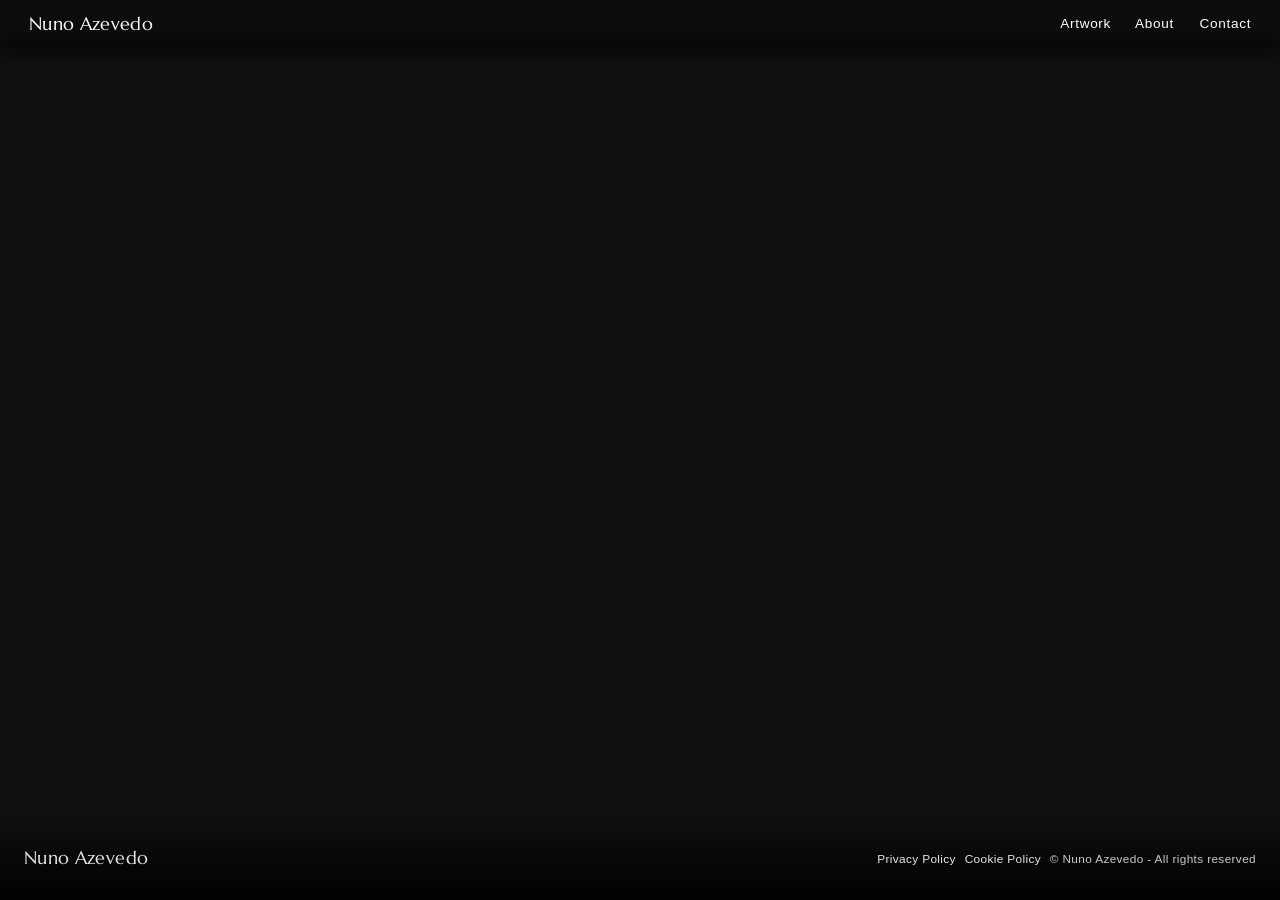
<file: index.html>
<!doctype html>
<html lang="en">
  <head>
    <meta charset="UTF-8" />
    <meta name="viewport" content="width=device-width, initial-scale=1.0" />
    <title>Nuno Azevedo | Contemporary Artist</title>
    <meta
      name="description"
      content="Discover the work of Nuno Azevedo, a contemporary Portuguese artist based in Porto, creating expressive paintings and visual art rooted in instinct, memory, and perception."
    />
    <meta
      name="keywords"
      content="Nuno Azevedo, contemporary artist, Portuguese artist, Porto, abstract art, figurative art, paintings, exhibitions"
    />
    <meta name="author" content="Nuno Azevedo" />
    <meta name="robots" content="index, follow" />
    <meta name="theme-color" content="#111111" />
    <meta property="og:type" content="website" />
    <meta property="og:title" content="Nuno Azevedo | Contemporary Artist" />
    <meta
      property="og:description"
      content="Discover the work of Nuno Azevedo, a contemporary Portuguese artist based in Porto, creating expressive paintings and visual art rooted in instinct, memory, and perception."
    />
    <meta property="og:url" content="https://www.nunoazevedo.eu/" />
    <meta property="og:site_name" content="Nuno Azevedo" />
    <meta
      property="og:image"
      content="https://www.nunoazevedo.eu/images/Nuno-about.jpg"
    />
    <meta property="og:image:alt" content="Portrait of artist Nuno Azevedo" />
    <meta name="twitter:card" content="summary_large_image" />
    <meta name="twitter:title" content="Nuno Azevedo | Contemporary Artist" />
    <meta
      name="twitter:description"
      content="Discover the work of Nuno Azevedo, a contemporary Portuguese artist based in Porto, creating expressive paintings and visual art rooted in instinct, memory, and perception."
    />
    <meta
      name="twitter:image"
      content="https://www.nunoazevedo.eu/images/Nuno-about.jpg"
    />
    <link rel="canonical" href="https://www.nunoazevedo.eu/" />
    <link rel="icon" type="image/svg+xml" href="images/favicon.svg" />
    <link rel="stylesheet" href="style.css" />
  </head>
  <body class="home-page">
    <header class="nav">
      <nav class="nav__inner">
        <div class="nav__group nav__group--left">
          <a class="nav__link" href="artwork.html" data-section="artwork"
            >Artwork</a
          >
        </div>
        <a class="nav__name" href="#hero" data-section="hero">Nuno Azevedo</a>
        <div class="nav__group nav__group--right">
          <a class="nav__link" href="about.html" data-section="about">About</a>
          <a class="nav__link" href="contact.html" data-section="contact"
            >Contact</a
          >
        </div>
      </nav>
    </header>

    <main>
      <section id="hero" class="section hero">
        <video
          class="hero__video"
          src="images/Video-vicio.m4v"
          autoplay
          muted
          loop
          playsinline
          aria-label="Nuno Azevedo video"
        ></video>
        <div class="hero__overlay">
          <h1 class="hero__title"></h1>
          <p class="hero__subtitle"></p>
        </div>

        <footer class="hero__footer">
          <div class="hero__footer-brand">Nuno Azevedo</div>
          <div class="hero__footer-meta">
            <a href="privacy-policy.html">Privacy Policy</a>

            <a href="cookie-policy.html">Cookie Policy</a>
            <span>© Nuno Azevedo - All rights reserved</span>
          </div>
        </footer>
      </section>
    </main>

    <script src="script.js"></script>
  </body>
</html>
</file>
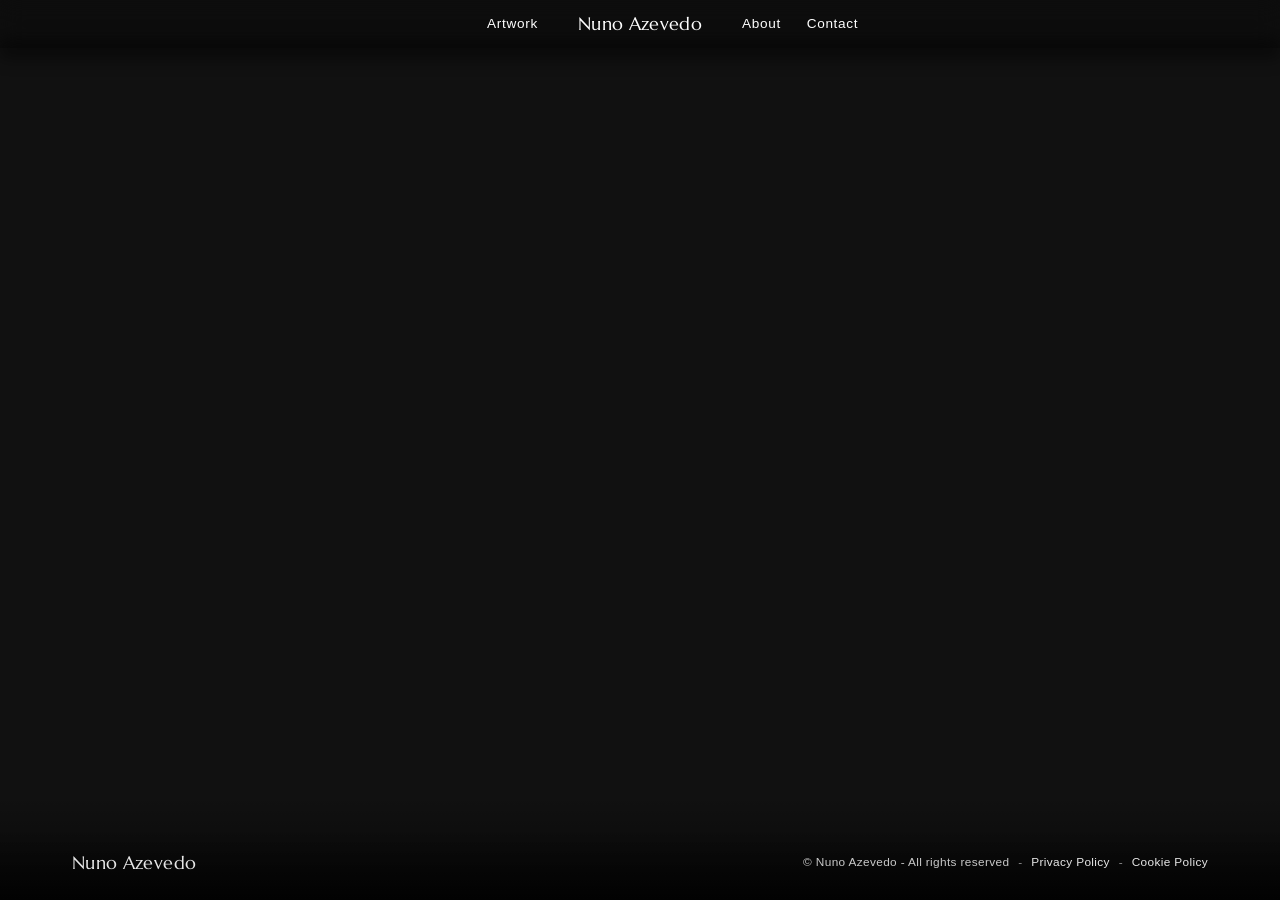
<file: Vicio-Portfolio/index.html>
<!doctype html>
<html lang="en">
  <head>
    <meta charset="UTF-8" />
    <meta name="viewport" content="width=device-width, initial-scale=1.0" />
    <title>Nuno Azevedo — Artist</title>
    <meta
      name="description"
      content="Nuno Azevedo, Artist in Copenhagen, Denmark."
    />
    <link rel="stylesheet" href="style.css" />
  </head>
  <body class="home-page">
    <header class="nav">
      <nav class="nav__inner">
        <div class="nav__group nav__group--left">
          <a class="nav__link" href="artwork.html" data-section="artwork"
            >Artwork</a
          >
        </div>
        <a class="nav__name" href="#hero" data-section="hero">Nuno Azevedo</a>
        <div class="nav__group nav__group--right">
          <a class="nav__link" href="about.html" data-section="about">About</a>
          <a class="nav__link" href="contact.html" data-section="contact"
            >Contact</a
          >
        </div>
      </nav>
    </header>

    <main>
      <section id="hero" class="section hero">
        <video
          class="hero__video"
          src="images/Video-vicio.m4v"
          autoplay
          muted
          loop
          playsinline
          aria-label="Nuno Azevedo video"
        ></video>
        <div class="hero__overlay">
          <h1 class="hero__title"></h1>
          <p class="hero__subtitle"></p>
        </div>

        <footer class="hero__footer">
          <div class="hero__footer-brand">Nuno Azevedo</div>
          <div class="hero__footer-meta">
            <span>© Nuno Azevedo - All rights reserved</span>
            <span class="hero__footer-separator">-</span>
            <a href="privacy-policy.html">Privacy Policy</a>
            <span class="hero__footer-separator">-</span>
            <a href="cookie-policy.html">Cookie Policy</a>
          </div>
        </footer>
      </section>
    </main>

    <script src="script.js"></script>
  </body>
</html>
</file>
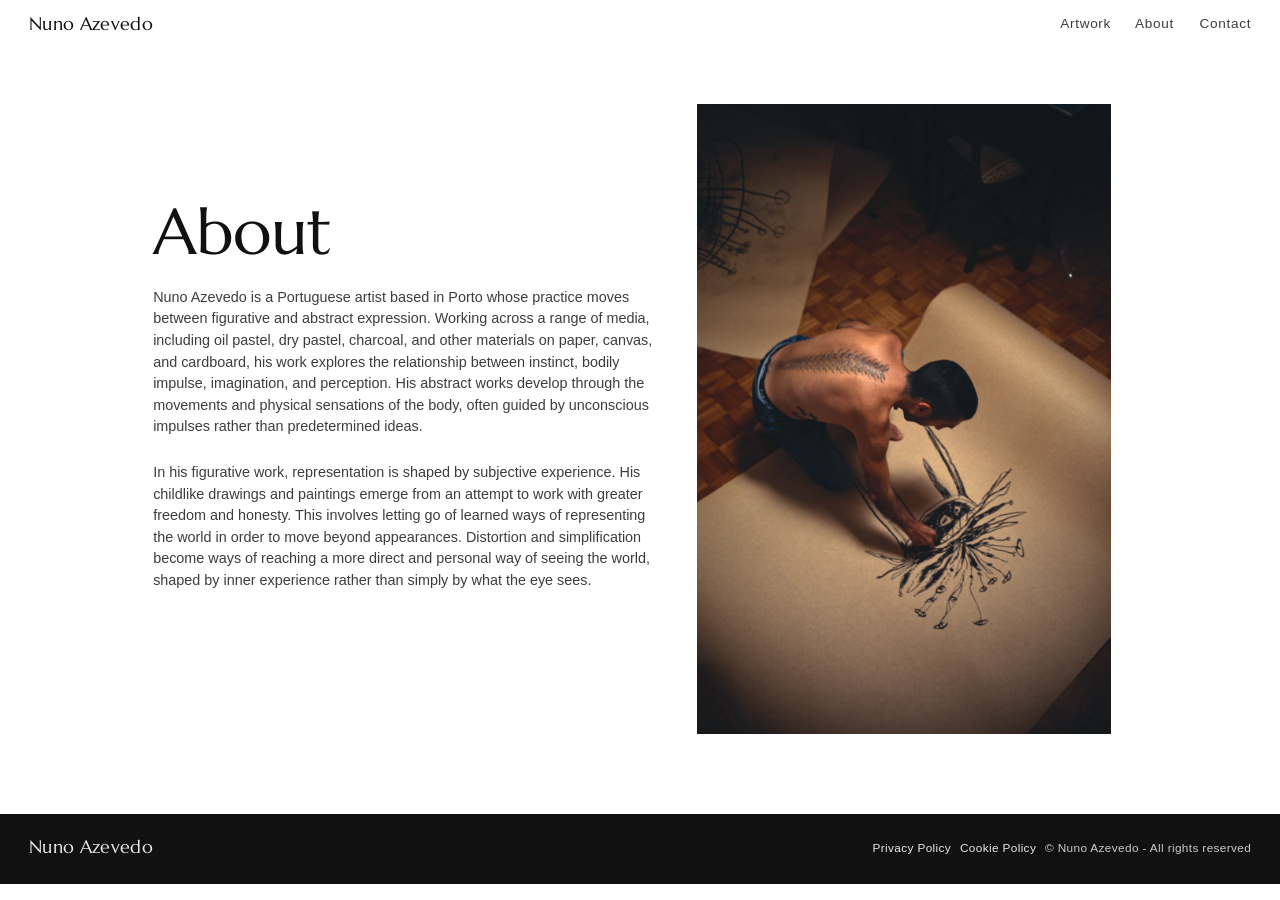
<file: about.html>
<!doctype html>
<html lang="en">
  <head>
    <meta charset="UTF-8" />
    <meta name="viewport" content="width=device-width, initial-scale=1.0" />
    <title>About — Nuno Azevedo</title>
    <meta
      name="description"
      content="Learn more about Nuno Azevedo, a Portuguese artist based in Porto whose practice explores instinct, gesture, memory, and the space between body and imagination."
    />
    <meta
      name="keywords"
      content="Nuno Azevedo, artist biography, about Nuno Azevedo, Porto artist, contemporary art, abstract expression"
    />
    <meta name="author" content="Nuno Azevedo" />
    <meta name="robots" content="index, follow" />
    <meta name="theme-color" content="#111111" />
    <meta property="og:type" content="website" />
    <meta property="og:title" content="About — Nuno Azevedo" />
    <meta
      property="og:description"
      content="Learn more about Nuno Azevedo, a Portuguese artist based in Porto whose practice explores instinct, gesture, memory, and the space between body and imagination."
    />
    <meta property="og:url" content="https://www.nunoazevedo.eu/about.html" />
    <meta property="og:site_name" content="Nuno Azevedo" />
    <meta
      property="og:image"
      content="https://www.nunoazevedo.eu/images/Nuno-about.jpg"
    />
    <meta property="og:image:alt" content="Portrait of artist Nuno Azevedo" />
    <meta name="twitter:card" content="summary_large_image" />
    <meta name="twitter:title" content="About — Nuno Azevedo" />
    <meta
      name="twitter:description"
      content="Learn more about Nuno Azevedo, a Portuguese artist based in Porto whose practice explores instinct, gesture, memory, and the space between body and imagination."
    />
    <meta
      name="twitter:image"
      content="https://www.nunoazevedo.eu/images/Nuno-about.jpg"
    />
    <link rel="canonical" href="https://www.nunoazevedo.eu/about.html" />
    <link rel="icon" type="image/svg+xml" href="images/favicon.svg" />
    <link rel="stylesheet" href="style.css" />
  </head>
  <body class="about-page-body">
    <header class="nav">
      <nav class="nav__inner" aria-label="Main navigation">
        <div class="nav__group nav__group--left">
          <a class="nav__link" href="artwork.html" data-section="artwork"
            >Artwork</a
          >
        </div>
        <a class="nav__name" href="index.html#hero" data-section="hero"
          >Nuno Azevedo</a
        >
        <div class="nav__group nav__group--right">
          <a class="nav__link is-active" href="about.html" data-section="about"
            >About</a
          >
          <a class="nav__link" href="contact.html" data-section="contact"
            >Contact</a
          >
        </div>
      </nav>
    </header>

    <div class="about-page-body__content">
      <main class="contact-page container">
        <section class="contact-page__layout" aria-labelledby="about-title">
          <div class="contact-page__content">
            <h1 id="about-title">About</h1>
            <p class="contact-page__intro">
              Nuno Azevedo is a Portuguese artist based in Porto whose practice
              moves between figurative and abstract expression. Working across a
              range of media, including oil pastel, dry pastel, charcoal, and
              other materials on paper, canvas, and cardboard, his work explores
              the relationship between instinct, bodily impulse, imagination,
              and perception. His abstract works develop through the movements
              and physical sensations of the body, often guided by unconscious
              impulses rather than predetermined ideas.
            </p>
            <p class="contact-page__intro">
              In his figurative work, representation is shaped by subjective
              experience. His childlike drawings and paintings emerge from an
              attempt to work with greater freedom and honesty. This involves
              letting go of learned ways of representing the world in order to
              move beyond appearances. Distortion and simplification become ways
              of reaching a more direct and personal way of seeing the world,
              shaped by inner experience rather than simply by what the eye
              sees.
            </p>
          </div>

          <div class="contact-page__image-wrap">
            <img
              src="images/Nuno-about.jpg"
              alt="Portrait of artist Nuno Azevedo"
            />
          </div>
        </section>
      </main>

      <footer class="about-page__footer">
        <div class="hero__footer-brand">Nuno Azevedo</div>
        <div class="hero__footer-meta">
          <a href="privacy-policy.html">Privacy Policy</a>

          <a href="cookie-policy.html">Cookie Policy</a>
          <span>© Nuno Azevedo - All rights reserved</span>
        </div>
      </footer>
    </div>
  </body>
</html>
</file>
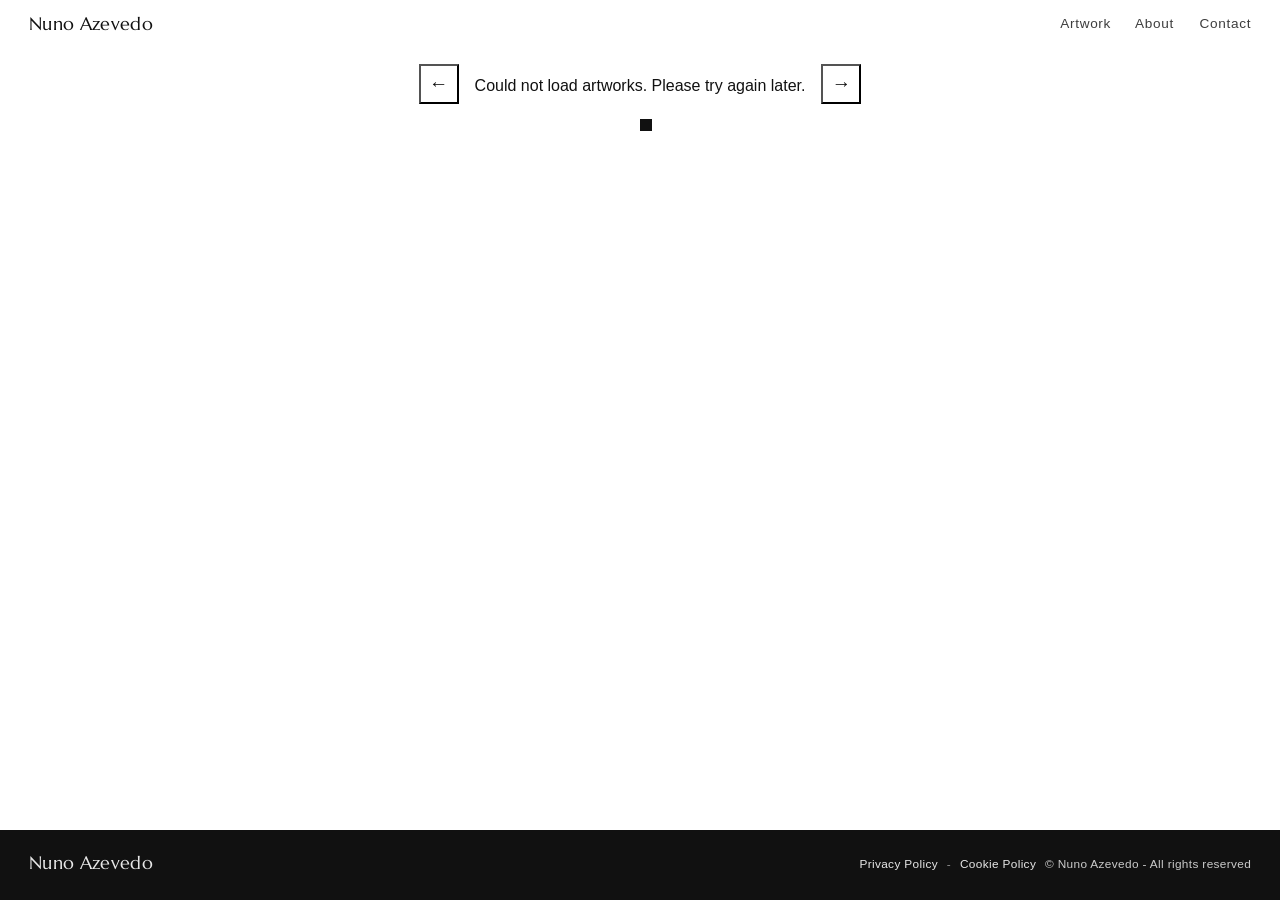
<file: artwork.html>
<!doctype html>
<html lang="en">
  <head>
    <meta charset="UTF-8" />
    <meta name="viewport" content="width=device-width, initial-scale=1.0" />
    <title>Artwork — Nuno Azevedo</title>
    <meta
      name="description"
      content="Explore selected works by Nuno Azevedo, including abstract and figurative pieces shaped by gesture, memory, and intuitive mark-making."
    />
    <meta
      name="keywords"
      content="Nuno Azevedo artwork, abstract paintings, figurative art, contemporary art, Porto, gallery works"
    />
    <meta name="author" content="Nuno Azevedo" />
    <meta name="robots" content="index, follow" />
    <meta name="theme-color" content="#111111" />
    <meta property="og:type" content="website" />
    <meta property="og:title" content="Artwork — Nuno Azevedo" />
    <meta
      property="og:description"
      content="Explore selected works by Nuno Azevedo, including abstract and figurative pieces shaped by gesture, memory, and intuitive mark-making."
    />
    <meta property="og:url" content="https://www.nunoazevedo.eu/artwork.html" />
    <meta property="og:site_name" content="Nuno Azevedo" />
    <meta
      property="og:image"
      content="https://www.nunoazevedo.eu/images/Nuno-about.jpg"
    />
    <meta property="og:image:alt" content="Portrait of artist Nuno Azevedo" />
    <meta name="twitter:card" content="summary_large_image" />
    <meta name="twitter:title" content="Artwork — Nuno Azevedo" />
    <meta
      name="twitter:description"
      content="Explore selected works by Nuno Azevedo, including abstract and figurative pieces shaped by gesture, memory, and intuitive mark-making."
    />
    <meta
      name="twitter:image"
      content="https://www.nunoazevedo.eu/images/Nuno-about.jpg"
    />
    <link rel="canonical" href="https://www.nunoazevedo.eu/artwork.html" />
    <link rel="icon" type="image/svg+xml" href="images/favicon.svg" />
    <link rel="stylesheet" href="style.css" />
  </head>
  <body class="about-page-body">
    <header class="nav">
      <nav class="nav__inner" aria-label="Main navigation">
        <div class="nav__group nav__group--left">
          <a
            class="nav__link is-active"
            href="artwork.html"
            data-section="artwork"
            >Artwork</a
          >
        </div>
        <a class="nav__name" href="index.html#hero" data-section="hero"
          >Nuno Azevedo</a
        >
        <div class="nav__group nav__group--right">
          <a class="nav__link" href="about.html" data-section="about">About</a>
          <a class="nav__link" href="contact.html" data-section="contact"
            >Contact</a
          >
        </div>
      </nav>
    </header>
    <div class="about-page-body__content">
      <section class="artwork-gallery container" aria-label="Artwork gallery">
        <div
          class="artwork-sections"
          id="gallerySectionFilters"
          aria-label="Artwork sections"
        ></div>
        <button
          class="gallery__arrow gallery__arrow--prev"
          type="button"
          aria-label="Previous artwork"
        >
          <span aria-hidden="true">←</span>
        </button>

        <div class="gallery__viewport">
          <div class="gallery__track" id="galleryTrack">
            <figure class="gallery__slide is-active gallery__slide--loading">
              <p class="gallery__loading-msg">Loading artworks…</p>
            </figure>
          </div>
        </div>
        <div class="gallery__dots-wrapper" id="dotsWrapper">
          <div
            class="gallery__dots"
            id="galleryDots"
            aria-label="Gallery pagination"
          ></div>
        </div>

        <button
          class="gallery__arrow gallery__arrow--next"
          type="button"
          aria-label="Next artwork"
        >
          <span aria-hidden="true">→</span>
        </button>
      </section>
    </div>

    <aside class="inquiry-panel" aria-hidden="true">
      <div class="inquiry-panel__header">
        <p>Artwork inquiry</p>
        <button
          class="inquiry-panel__close"
          type="button"
          aria-label="Close inquiry form"
        >
          ×
        </button>
      </div>

      <h2 class="inquiry-panel__title">Inquire about Quiet Geometry</h2>
      <p class="inquiry-panel__subtitle">
        Tell us about your interest and we’ll respond with availability and
        details.
      </p>

      <form
        class="inquiry-form"
        id="artworkInquiryForm"
        name="artwork-inquiry"
        method="POST"
        data-netlify="true"
        netlify-honeypot="bot-field"
      >
        <input type="hidden" name="form-name" value="artwork-inquiry" />
        <p hidden>
          <label>Don't fill this out: <input name="bot-field" /></label>
        </p>
        <input
          type="hidden"
          name="artwork"
          id="inquiryArtwork"
          value="Quiet Geometry"
        />

        <label class="field">
          <span>Name</span>
          <input type="text" name="name" placeholder="Your name" required />
        </label>

        <label class="field">
          <span>Email</span>
          <input
            type="email"
            name="email"
            placeholder="you@example.com"
            required
          />
        </label>

        <label class="field">
          <span>Phone</span>
          <input type="tel" name="phone" placeholder="+1 (555) 123-4567" />
        </label>

        <label class="field">
          <span>Message</span>
          <textarea
            name="message"
            rows="5"
            placeholder="Tell us about your interest in this work."
            required
          ></textarea>
        </label>

        <button type="submit" class="inquiry-form__submit">Send inquiry</button>
      </form>

      <div class="inquiry-panel__confirmation is-hidden" aria-live="polite">
        <p class="inquiry-panel__confirmation-title">Inquiry sent.</p>
        <p class="inquiry-panel__confirmation-body">
          Thank you — we'll get back to you soon.
        </p>
      </div>
    </aside>

    <script>
      const CSV_URL =
        "https://docs.google.com/spreadsheets/d/e/2PACX-1vQVkOxl2kO2jkTnkxXJcq1urGGjg2lzkvskXmDK39wyYZYavpwNsTu8aNPAmpmbZpgqQrBdxDD-GVqP/pub?output=csv";

      const track = document.getElementById("galleryTrack");
      const gallerySection = document.querySelector(".artwork-gallery");
      const viewport = document.querySelector(".gallery__viewport");
      const prevButton = document.querySelector(".gallery__arrow--prev");
      const nextButton = document.querySelector(".gallery__arrow--next");
      const inquiryPanel = document.querySelector(".inquiry-panel");
      const inquiryTitle = document.querySelector(".inquiry-panel__title");
      const inquiryArtworkInput = document.getElementById("inquiryArtwork");
      const closePanelButton = document.querySelector(".inquiry-panel__close");
      const inquiryForm = document.getElementById("artworkInquiryForm");
      const inquiryConfirmation = document.querySelector(
        ".inquiry-panel__confirmation",
      );
      const inquirySubtitle = document.querySelector(
        ".inquiry-panel__subtitle",
      );
      const gallerySectionFilters = document.getElementById(
        "gallerySectionFilters",
      );
      const dotsContainer = document.getElementById("galleryDots");
      const dotsWrapper = document.getElementById("dotsWrapper");

      let allArtworks = [];
      let currentSection = "all";
      let sections = [];
      let slides = [];
      let dots = [];
      let currentIndex = 0;
      let hasRenderedSlide = false;
      let dragState = null;

      // Minimal CSV parser that handles quoted fields.
      function parseCSV(text) {
        const lines = text.trim().split(/\r?\n/);
        const headers = splitCSVRow(lines[0]).map((h) =>
          h.trim().toLowerCase(),
        );
        return lines.slice(1).map((line) => {
          const values = splitCSVRow(line);
          return Object.fromEntries(
            headers.map((h, i) => [h, (values[i] ?? "").trim()]),
          );
        });
      }

      function splitCSVRow(row) {
        const result = [];
        let field = "";
        let inQuotes = false;
        for (let i = 0; i < row.length; i++) {
          const ch = row[i];
          if (ch === '"') {
            if (inQuotes && row[i + 1] === '"') {
              field += '"';
              i++;
            } else inQuotes = !inQuotes;
          } else if (ch === "," && !inQuotes) {
            result.push(field);
            field = "";
          } else {
            field += ch;
          }
        }
        result.push(field);
        return result;
      }

      function normalizeSection(value) {
        return (value || "").trim().toLowerCase();
      }

      function getArtworkSection(artwork) {
        return (artwork.sections || artwork.section || "").trim();
      }

      function setArrowState() {
        const isDisabled = slides.length <= 1;
        const isAtStart = currentIndex <= 0;
        const isAtEnd = currentIndex >= slides.length - 1;
        const hidePrev = isDisabled || isAtStart;
        const hideNext = isDisabled || isAtEnd;
        gallerySection.classList.toggle("is-single", isDisabled);
        prevButton.disabled = hidePrev;
        nextButton.disabled = hideNext;
        prevButton.style.visibility = hidePrev ? "hidden" : "visible";
        nextButton.style.visibility = hideNext ? "hidden" : "visible";
        prevButton.setAttribute("aria-hidden", hidePrev ? "true" : "false");
        nextButton.setAttribute("aria-hidden", hideNext ? "true" : "false");
        if (dotsContainer) dotsContainer.hidden = isDisabled;
      }

      function buildGallery(artworks) {
        track.innerHTML = "";
        slides = [];
        dots = [];
        hasRenderedSlide = false;
        if (dotsContainer) dotsContainer.innerHTML = "";
        setArrowState();

        if (!artworks.length) {
          track.innerHTML = `<figure class="gallery__slide is-active gallery__slide--error"><p class="gallery__loading-msg">No artworks available for this section.</p></figure>`;
          setArrowState();
          return;
        }

        artworks.forEach((artwork, index) => {
          const title = artwork.title || artwork.name || "";
          const date = artwork.date || artwork.year || "";
          const material = artwork.material || "";
          const size = artwork.size || "";
          const imageUrl =
            artwork.image || artwork.image_url || artwork.img || "";
          const alt = artwork.alt || title;

          const figure = document.createElement("figure");
          figure.className =
            "gallery__slide" + (index === 0 ? " is-active" : "");

          const img = document.createElement("img");
          img.src = imageUrl;
          img.alt = alt;

          const figcaption = document.createElement("figcaption");
          const strong = document.createElement("strong");
          strong.textContent = title;
          const em = document.createElement("em");
          em.textContent = date;
          const details = document.createElement("div");
          details.className = "gallery__details";

          if (material) {
            const materialItem = document.createElement("div");
            materialItem.className = "gallery__detail";
            const materialLabel = document.createElement("span");
            materialLabel.className = "gallery__detail-label";
            materialLabel.textContent = "Material";
            const materialValue = document.createElement("span");
            materialValue.className = "gallery__detail-value";
            materialValue.textContent = material;
            materialItem.append(materialLabel, materialValue);
            details.appendChild(materialItem);
          }

          if (size) {
            const sizeItem = document.createElement("div");
            sizeItem.className = "gallery__detail";
            const sizeLabel = document.createElement("span");
            sizeLabel.className = "gallery__detail-label";
            sizeLabel.textContent = "Size";
            const sizeValue = document.createElement("span");
            sizeValue.className = "gallery__detail-value";
            sizeValue.textContent = size;
            sizeItem.append(sizeLabel, sizeValue);
            details.appendChild(sizeItem);
          }

          const inquireBtn = document.createElement("button");
          inquireBtn.className = "gallery__inquire";
          inquireBtn.type = "button";
          inquireBtn.dataset.artwork = title;
          inquireBtn.textContent = "Inquire";
          inquireBtn.addEventListener("click", () => openInquiry(title));
          const content = document.createElement("div");
          content.className = "gallery__content";
          content.append(strong, em);

          const metadata = document.createElement("div");
          metadata.className = "gallery__metadata";
          if (details.children.length) metadata.append(details);

          const actions = document.createElement("div");
          actions.className = "gallery__actions";
          actions.append(inquireBtn);

          figcaption.append(content, metadata, actions);

          if (currentSection !== "all") {
            const dot = document.createElement("button");
            dot.className = "gallery__dot" + (index === 0 ? " is-active" : "");
            dot.type = "button";
            dot.setAttribute("aria-label", `Go to slide ${index + 1}`);
            dot.addEventListener("click", () => renderSlide(index));
            if (dotsContainer) dotsContainer.appendChild(dot);
            dots.push(dot);
          }

          figure.append(img, figcaption);
          track.appendChild(figure);
          slides.push(figure);
        });

        currentIndex = 0;
        if (dotsContainer) {
          dotsContainer.style.setProperty(
            "--active-index",
            String(currentIndex),
          );
        }
        setArrowState();
      }

      function renderSlide(index, { animateImage = true } = {}) {
        if (!slides.length) return;
        const nextIndex = Math.min(Math.max(index, 0), slides.length - 1);
        const shouldAnimate = !hasRenderedSlide || nextIndex !== currentIndex;
        currentIndex = nextIndex;
        track.style.transform = `translateX(-${currentIndex * 100}%)`;
        slides.forEach((slide, i) =>
          slide.classList.toggle("is-active", i === currentIndex),
        );
        if (shouldAnimate) {
          slides.forEach((slide) => slide.classList.remove("is-entering"));
          slides.forEach((slide) =>
            slide.classList.remove("is-drag-entering"),
          );
          const activeSlide = slides[currentIndex];
          void activeSlide.offsetWidth;
          activeSlide.classList.add("is-entering");
          if (!animateImage) activeSlide.classList.add("is-drag-entering");
        }
        hasRenderedSlide = true;
        dots.forEach((dot, i) =>
          dot.classList.toggle("is-active", i === currentIndex),
        );
        if (dotsContainer) {
          dotsContainer.style.setProperty(
            "--active-index",
            String(currentIndex),
          );
        }
        setArrowState();
      }

      function setDragTransform(deltaX) {
        const width = viewport.getBoundingClientRect().width || 1;
        const percentOffset = (deltaX / width) * 100;
        track.style.transform = `translateX(calc(-${currentIndex * 100}% + ${percentOffset}%))`;
      }

      function startDrag(event) {
        if (slides.length < 2) return;
        if (event.target.closest("button, a")) return;

        dragState = {
          pointerId: event.pointerId,
          startX: event.clientX,
          startY: event.clientY,
          deltaX: 0,
          active: false,
        };

        viewport.setPointerCapture(event.pointerId);
      }

      function moveDrag(event) {
        if (!dragState || dragState.pointerId !== event.pointerId) return;

        const deltaX = event.clientX - dragState.startX;
        const deltaY = event.clientY - dragState.startY;

        if (!dragState.active) {
          if (Math.abs(deltaX) < 8 || Math.abs(deltaX) < Math.abs(deltaY))
            return;
          dragState.active = true;
          viewport.classList.add("is-dragging");
          track.style.transition = "none";
        }

        dragState.deltaX = deltaX;
        setDragTransform(deltaX);
      }

      function endDrag(event) {
        if (!dragState || dragState.pointerId !== event.pointerId) return;

        const { deltaX, active, pointerId } = dragState;
        dragState = null;
        viewport.classList.remove("is-dragging");
        track.style.transition = "";

        if (viewport.hasPointerCapture(pointerId)) {
          viewport.releasePointerCapture(pointerId);
        }

        if (!active) {
          renderSlide(currentIndex);
          return;
        }

        viewport.classList.add("is-settling");
        const threshold = Math.max(
          50,
          viewport.getBoundingClientRect().width * 0.18,
        );
        if (Math.abs(deltaX) > threshold) {
          renderSlide(currentIndex + (deltaX < 0 ? 1 : -1), {
            animateImage: false,
          });
        } else {
          renderSlide(currentIndex);
        }

        if (window.matchMedia("(prefers-reduced-motion: reduce)").matches) {
          viewport.classList.remove("is-settling");
        }
      }

      function openInquiry(artwork) {
        inquiryTitle.textContent = ` ${artwork}`;
        inquiryArtworkInput.value = artwork;
        inquiryPanel.classList.add("is-open");
        inquiryPanel.setAttribute("aria-hidden", "false");
        inquiryForm.classList.remove("is-hidden");
        inquirySubtitle.classList.remove("is-hidden");
        inquiryConfirmation.classList.add("is-hidden");
      }

      function closeInquiry() {
        inquiryPanel.classList.remove("is-open");
        inquiryPanel.setAttribute("aria-hidden", "true");
        inquiryForm.reset();
        inquiryForm.classList.remove("is-hidden");
        inquirySubtitle.classList.remove("is-hidden");
        inquiryConfirmation.classList.add("is-hidden");
      }

      function encodeFormData(formData) {
        return new URLSearchParams(formData).toString();
      }

      function setSection(sectionValue) {
        currentSection = sectionValue;
        const filteredArtworks =
          sectionValue === "all"
            ? allArtworks
            : allArtworks.filter(
                (artwork) =>
                  normalizeSection(getArtworkSection(artwork)) === sectionValue,
              );
        buildGallery(filteredArtworks);
        renderSlide(0);
        if (dotsWrapper) {
          dotsWrapper.style.display = sectionValue === "all" ? "none" : "flex";
        }

        const options = gallerySectionFilters.querySelectorAll(
          ".artwork-sections__option",
        );
        options.forEach((option) =>
          option.classList.toggle(
            "is-active",
            option.dataset.section === sectionValue,
          ),
        );
      }

      function buildSectionFilters() {
        gallerySectionFilters.innerHTML = "";

        sections.forEach((section) => {
          const option = document.createElement("button");
          option.type = "button";
          option.className =
            "artwork-sections__option" +
            (section.value === currentSection ? " is-active" : "");
          option.dataset.section = section.value;
          option.textContent = section.label;
          option.addEventListener("click", () => setSection(section.value));
          gallerySectionFilters.appendChild(option);
        });
      }

      async function loadArtworks() {
        try {
          const response = await fetch(CSV_URL);
          if (!response.ok) throw new Error(`HTTP ${response.status}`);
          const text = await response.text();
          const artworks = parseCSV(text).filter((a) => a.title || a.name);
          if (!artworks.length) throw new Error("No artworks found in sheet");
          allArtworks = artworks;

          const uniqueSections = [];
          const seenSections = new Set();
          artworks.forEach((artwork) => {
            const sectionLabel = getArtworkSection(artwork);
            const sectionValue = normalizeSection(sectionLabel);
            if (!sectionValue || seenSections.has(sectionValue)) return;
            seenSections.add(sectionValue);
            uniqueSections.push({ value: sectionValue, label: sectionLabel });
          });

          sections = [{ value: "all", label: "All" }, ...uniqueSections];
          buildSectionFilters();
          setSection("all");
        } catch (err) {
          track.innerHTML = `<figure class="gallery__slide is-active gallery__slide--error"><p class="gallery__loading-msg">Could not load artworks. Please try again later.</p></figure>`;
          console.error("Gallery load error:", err);
        }
      }

      prevButton.addEventListener("click", () => renderSlide(currentIndex - 1));
      nextButton.addEventListener("click", () => renderSlide(currentIndex + 1));
      viewport.addEventListener("pointerdown", startDrag);
      viewport.addEventListener("pointermove", moveDrag);
      viewport.addEventListener("pointerup", endDrag);
      viewport.addEventListener("pointercancel", endDrag);
      track.addEventListener("transitionend", (event) => {
        if (event.target === track && event.propertyName === "transform") {
          viewport.classList.remove("is-settling");
        }
      });
      closePanelButton.addEventListener("click", closeInquiry);

      inquiryPanel.addEventListener("click", (event) => {
        if (event.target === inquiryPanel) closeInquiry();
      });

      document.addEventListener("keydown", (event) => {
        if (event.key === "ArrowLeft") renderSlide(currentIndex - 1);
        if (event.key === "ArrowRight") renderSlide(currentIndex + 1);
        if (
          event.key === "Escape" &&
          inquiryPanel.classList.contains("is-open")
        )
          closeInquiry();
      });

      inquiryForm.addEventListener("submit", async (event) => {
        event.preventDefault();
        const artwork = inquiryArtworkInput.value.trim();
        const submitButton = inquiryForm.querySelector(".inquiry-form__submit");
        if (submitButton instanceof HTMLButtonElement)
          submitButton.disabled = true;

        try {
          const formData = new FormData(inquiryForm);
          const response = await fetch("/", {
            method: "POST",
            headers: { "Content-Type": "application/x-www-form-urlencoded" },
            body: encodeFormData(formData),
          });

          inquiryForm.classList.add("is-hidden");
          inquirySubtitle.classList.add("is-hidden");
          inquiryConfirmation.classList.remove("is-hidden");
        } catch (error) {
          if (submitButton instanceof HTMLButtonElement)
            submitButton.disabled = false;
          alert("We could not send your inquiry right now. Please try again.");
          console.error("Inquiry submit error:", error);
        }
      });

      loadArtworks();
    </script>
    <footer class="about-page__footer">
      <div class="hero__footer-brand">Nuno Azevedo</div>
      <div class="hero__footer-meta">
        <a href="privacy-policy.html">Privacy Policy</a>
        <span class="hero__footer-separator">-</span>
        <a href="cookie-policy.html">Cookie Policy</a>
        <span>© Nuno Azevedo - All rights reserved</span>
      </div>
    </footer>
  </body>
</html>
</file>
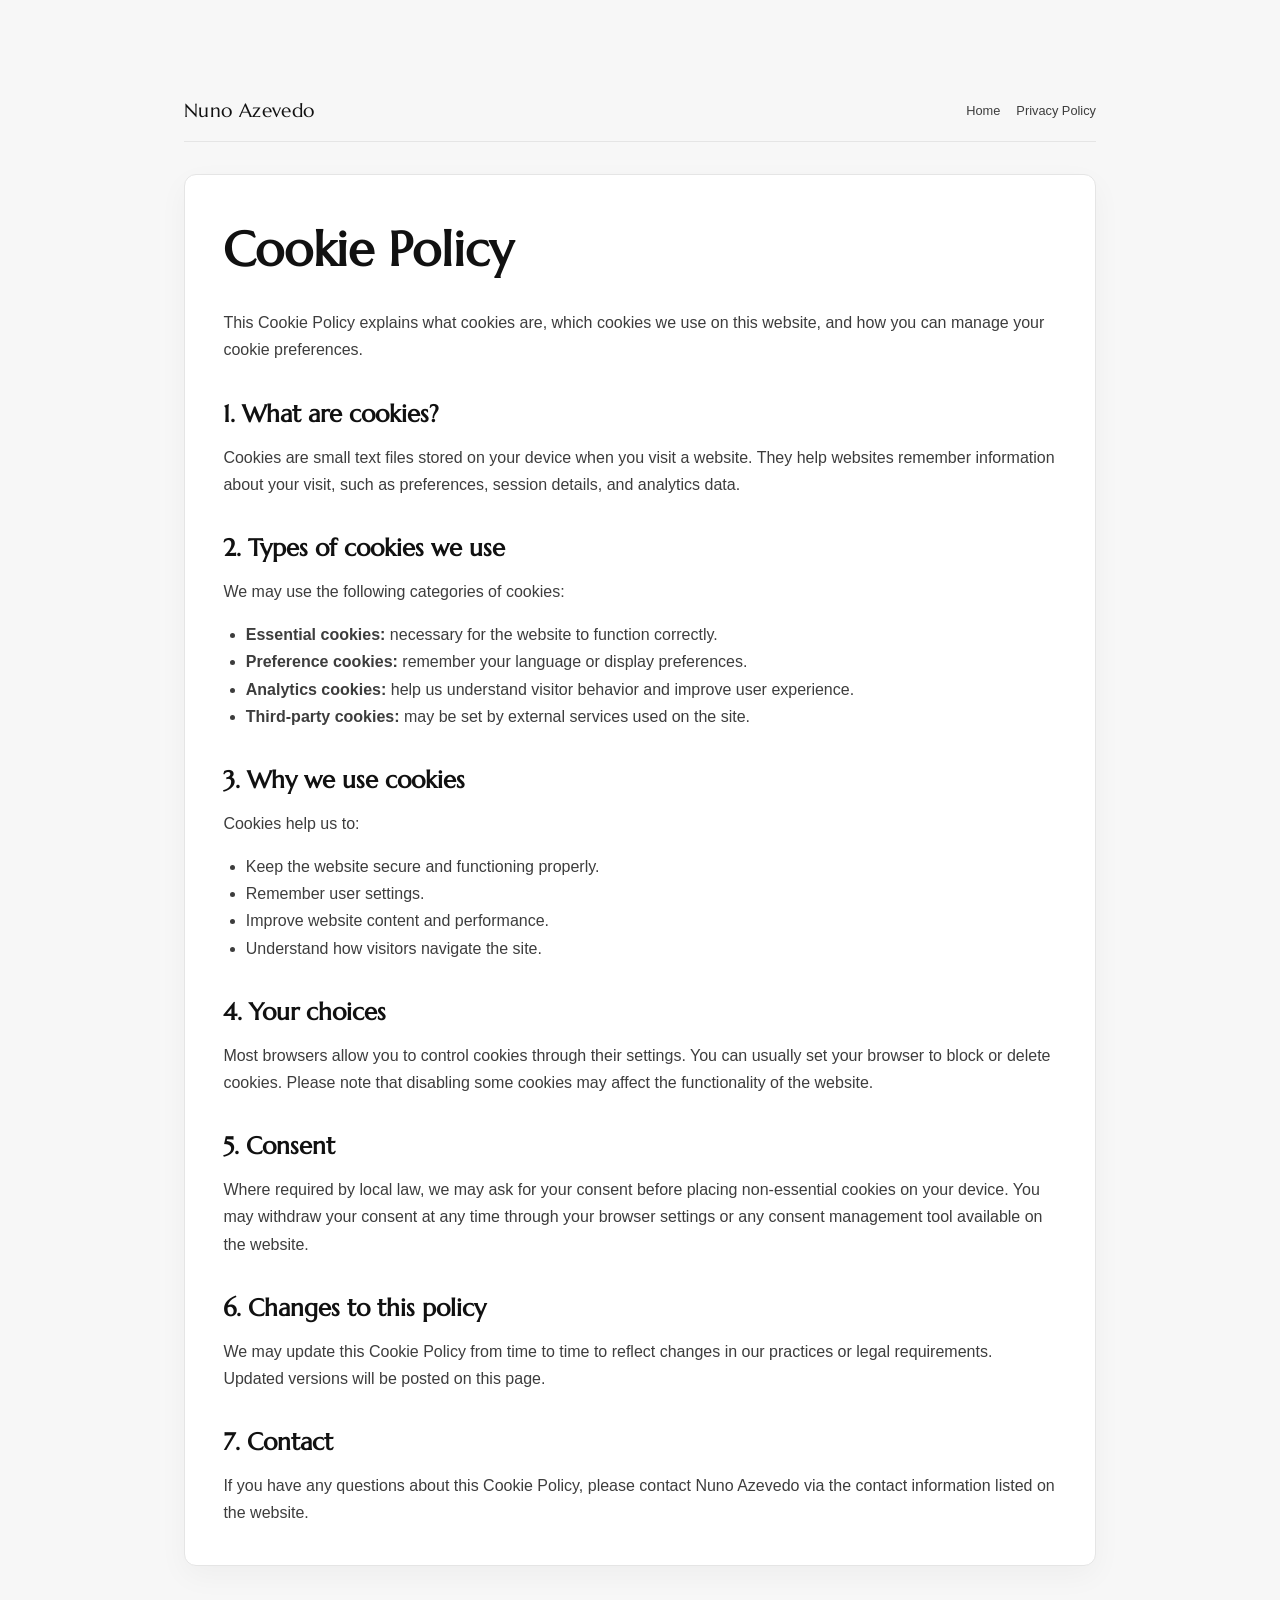
<file: cookie-policy.html>
<!doctype html>
<html lang="en">
  <head>
    <meta charset="UTF-8" />
    <meta name="viewport" content="width=device-width, initial-scale=1.0" />
    <title>Cookie Policy — Nuno Azevedo</title>
    <meta
      name="description"
      content="Read the cookie policy for the official website of Nuno Azevedo."
    />
    <meta name="robots" content="noindex, follow" />
    <meta name="theme-color" content="#111111" />
    <meta property="og:type" content="website" />
    <meta property="og:title" content="Cookie Policy — Nuno Azevedo" />
    <meta
      property="og:description"
      content="Read the cookie policy for the official website of Nuno Azevedo."
    />
    <meta
      property="og:url"
      content="https://www.nunoazevedo.eu/cookie-policy.html"
    />
    <meta property="og:site_name" content="Nuno Azevedo" />
    <meta
      property="og:image"
      content="https://www.nunoazevedo.eu/images/Nuno-about.jpg"
    />
    <meta property="og:image:alt" content="Portrait of artist Nuno Azevedo" />
    <meta name="twitter:card" content="summary_large_image" />
    <meta name="twitter:title" content="Cookie Policy — Nuno Azevedo" />
    <meta
      name="twitter:description"
      content="Read the cookie policy for the official website of Nuno Azevedo."
    />
    <meta
      name="twitter:image"
      content="https://www.nunoazevedo.eu/images/Nuno-about.jpg"
    />
    <link
      rel="canonical"
      href="https://www.nunoazevedo.eu/cookie-policy.html"
    />
    <link rel="icon" type="image/svg+xml" href="images/favicon.svg" />
    <link rel="stylesheet" href="style.css" />
  </head>
  <body class="legal-page">
    <div class="legal-shell">
      <header class="legal-header">
        <div class="legal-brand">Nuno Azevedo</div>
        <nav class="legal-nav" aria-label="Legal navigation">
          <a href="index.html">Home</a>
          <a href="privacy-policy.html">Privacy Policy</a>
        </nav>
      </header>

      <main class="legal-content">
        <h1>Cookie Policy</h1>
        <p>
          This Cookie Policy explains what cookies are, which cookies we use on
          this website, and how you can manage your cookie preferences.
        </p>

        <h2>1. What are cookies?</h2>
        <p>
          Cookies are small text files stored on your device when you visit a
          website. They help websites remember information about your visit,
          such as preferences, session details, and analytics data.
        </p>

        <h2>2. Types of cookies we use</h2>
        <p>We may use the following categories of cookies:</p>
        <ul>
          <li>
            <strong>Essential cookies:</strong> necessary for the website to
            function correctly.
          </li>
          <li>
            <strong>Preference cookies:</strong> remember your language or
            display preferences.
          </li>
          <li>
            <strong>Analytics cookies:</strong> help us understand visitor
            behavior and improve user experience.
          </li>
          <li>
            <strong>Third-party cookies:</strong> may be set by external
            services used on the site.
          </li>
        </ul>

        <h2>3. Why we use cookies</h2>
        <p>Cookies help us to:</p>
        <ul>
          <li>Keep the website secure and functioning properly.</li>
          <li>Remember user settings.</li>
          <li>Improve website content and performance.</li>
          <li>Understand how visitors navigate the site.</li>
        </ul>

        <h2>4. Your choices</h2>
        <p>
          Most browsers allow you to control cookies through their settings. You
          can usually set your browser to block or delete cookies. Please note
          that disabling some cookies may affect the functionality of the
          website.
        </p>

        <h2>5. Consent</h2>
        <p>
          Where required by local law, we may ask for your consent before
          placing non-essential cookies on your device. You may withdraw your
          consent at any time through your browser settings or any consent
          management tool available on the website.
        </p>

        <h2>6. Changes to this policy</h2>
        <p>
          We may update this Cookie Policy from time to time to reflect changes
          in our practices or legal requirements. Updated versions will be
          posted on this page.
        </p>

        <h2>7. Contact</h2>
        <p>
          If you have any questions about this Cookie Policy, please contact
          Nuno Azevedo via the contact information listed on the website.
        </p>
      </main>
    </div>
  </body>
</html>
</file>
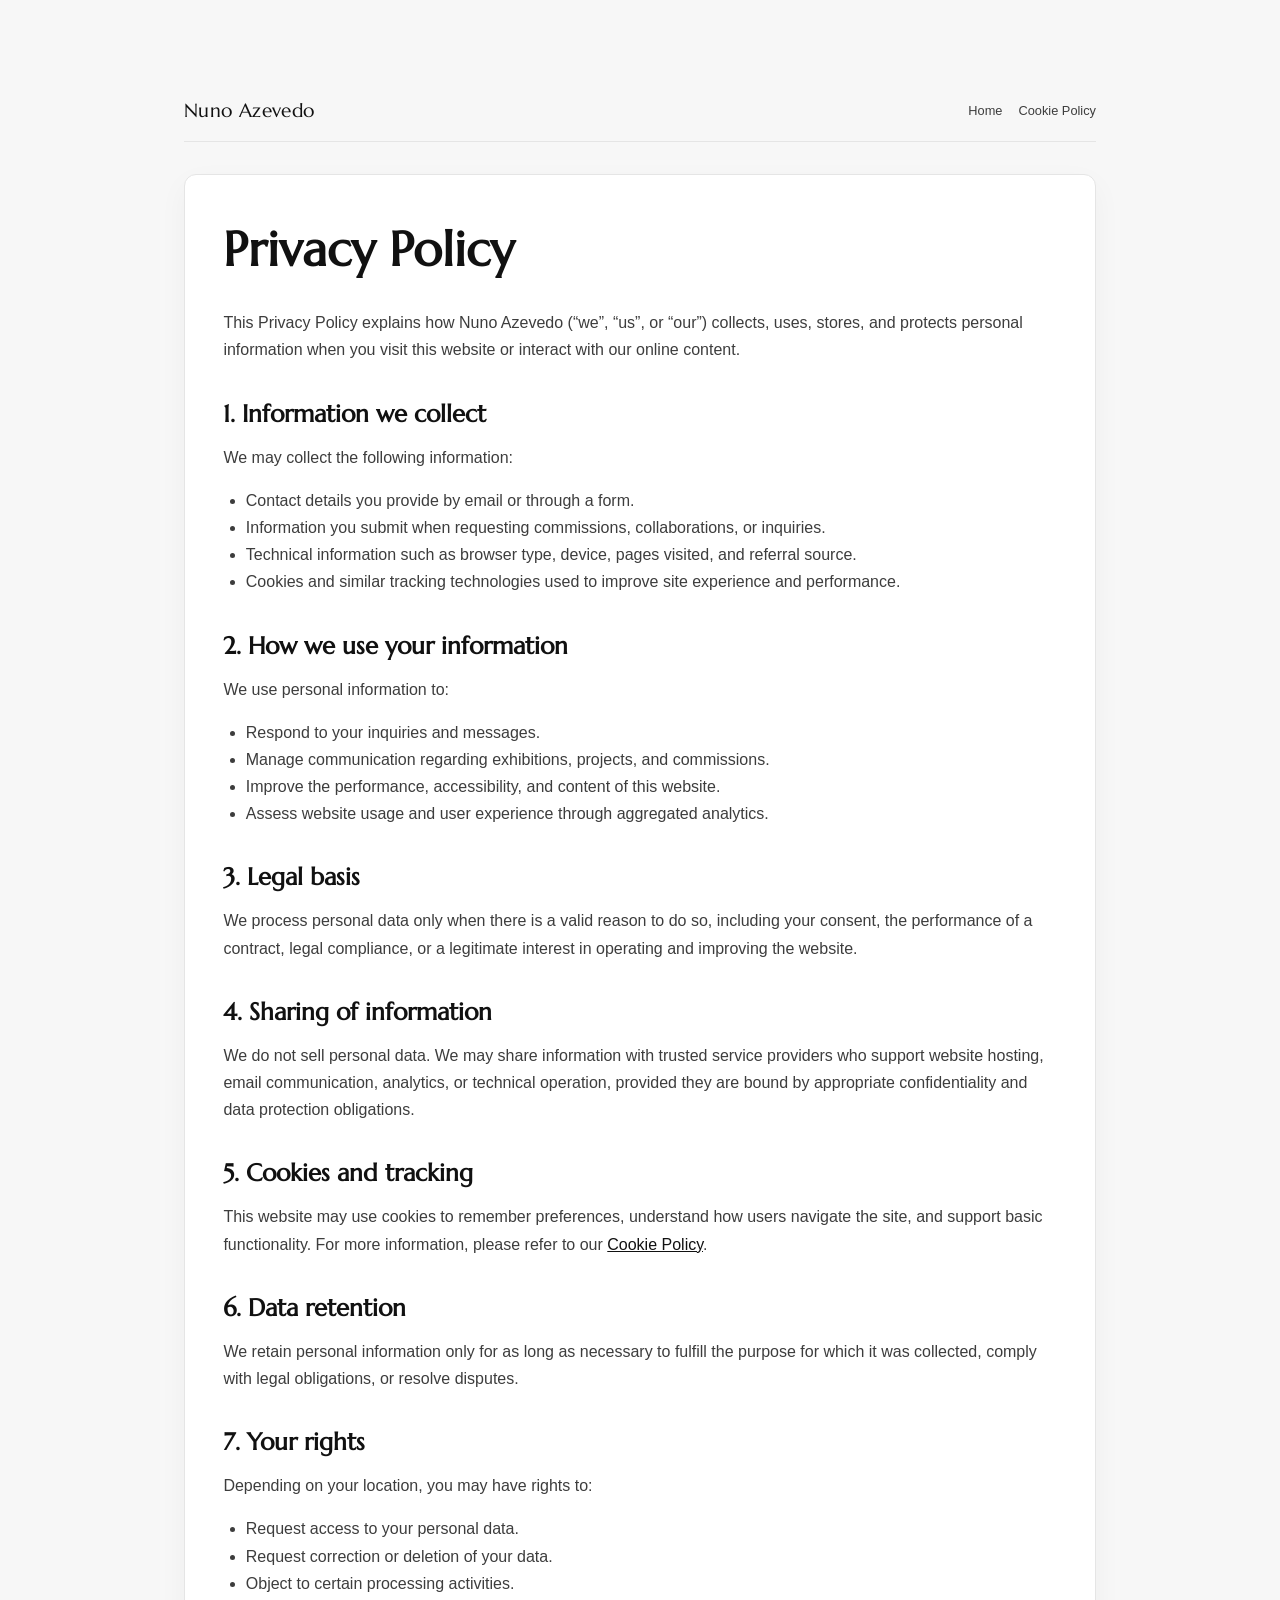
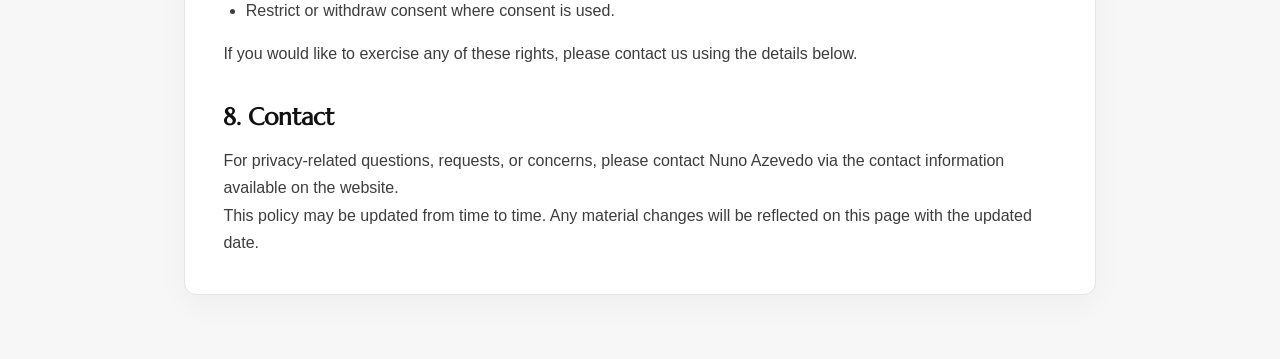
<file: privacy-policy.html>
<!doctype html>
<html lang="en">
  <head>
    <meta charset="UTF-8" />
    <meta name="viewport" content="width=device-width, initial-scale=1.0" />
    <title>Privacy Policy — Nuno Azevedo</title>
    <meta
      name="description"
      content="Read the privacy policy for the official website of Nuno Azevedo."
    />
    <meta name="robots" content="noindex, follow" />
    <meta name="theme-color" content="#111111" />
    <meta property="og:type" content="website" />
    <meta property="og:title" content="Privacy Policy — Nuno Azevedo" />
    <meta
      property="og:description"
      content="Read the privacy policy for the official website of Nuno Azevedo."
    />
    <meta
      property="og:url"
      content="https://www.nunoazevedo.eu/privacy-policy.html"
    />
    <meta property="og:site_name" content="Nuno Azevedo" />
    <meta
      property="og:image"
      content="https://www.nunoazevedo.eu/images/Nuno-about.jpg"
    />
    <meta property="og:image:alt" content="Portrait of artist Nuno Azevedo" />
    <meta name="twitter:card" content="summary_large_image" />
    <meta name="twitter:title" content="Privacy Policy — Nuno Azevedo" />
    <meta
      name="twitter:description"
      content="Read the privacy policy for the official website of Nuno Azevedo."
    />
    <meta
      name="twitter:image"
      content="https://www.nunoazevedo.eu/images/Nuno-about.jpg"
    />
    <link
      rel="canonical"
      href="https://www.nunoazevedo.eu/privacy-policy.html"
    />
    <link rel="icon" type="image/svg+xml" href="images/favicon.svg" />
    <link rel="stylesheet" href="style.css" />
  </head>
  <body class="legal-page">
    <div class="legal-shell">
      <header class="legal-header">
        <div class="legal-brand">Nuno Azevedo</div>
        <nav class="legal-nav" aria-label="Legal navigation">
          <a href="index.html">Home</a>
          <a href="cookie-policy.html">Cookie Policy</a>
        </nav>
      </header>

      <main class="legal-content">
        <h1>Privacy Policy</h1>
        <p>
          This Privacy Policy explains how Nuno Azevedo (“we”, “us”, or “our”)
          collects, uses, stores, and protects personal information when you
          visit this website or interact with our online content.
        </p>

        <h2>1. Information we collect</h2>
        <p>We may collect the following information:</p>
        <ul>
          <li>Contact details you provide by email or through a form.</li>
          <li>
            Information you submit when requesting commissions, collaborations,
            or inquiries.
          </li>
          <li>
            Technical information such as browser type, device, pages visited,
            and referral source.
          </li>
          <li>
            Cookies and similar tracking technologies used to improve site
            experience and performance.
          </li>
        </ul>

        <h2>2. How we use your information</h2>
        <p>We use personal information to:</p>
        <ul>
          <li>Respond to your inquiries and messages.</li>
          <li>
            Manage communication regarding exhibitions, projects, and
            commissions.
          </li>
          <li>
            Improve the performance, accessibility, and content of this website.
          </li>
          <li>
            Assess website usage and user experience through aggregated
            analytics.
          </li>
        </ul>

        <h2>3. Legal basis</h2>
        <p>
          We process personal data only when there is a valid reason to do so,
          including your consent, the performance of a contract, legal
          compliance, or a legitimate interest in operating and improving the
          website.
        </p>

        <h2>4. Sharing of information</h2>
        <p>
          We do not sell personal data. We may share information with trusted
          service providers who support website hosting, email communication,
          analytics, or technical operation, provided they are bound by
          appropriate confidentiality and data protection obligations.
        </p>

        <h2>5. Cookies and tracking</h2>
        <p>
          This website may use cookies to remember preferences, understand how
          users navigate the site, and support basic functionality. For more
          information, please refer to our
          <a href="cookie-policy.html">Cookie Policy</a>.
        </p>

        <h2>6. Data retention</h2>
        <p>
          We retain personal information only for as long as necessary to
          fulfill the purpose for which it was collected, comply with legal
          obligations, or resolve disputes.
        </p>

        <h2>7. Your rights</h2>
        <p>Depending on your location, you may have rights to:</p>
        <ul>
          <li>Request access to your personal data.</li>
          <li>Request correction or deletion of your data.</li>
          <li>Object to certain processing activities.</li>
          <li>Restrict or withdraw consent where consent is used.</li>
        </ul>
        <p>
          If you would like to exercise any of these rights, please contact us
          using the details below.
        </p>

        <h2>8. Contact</h2>
        <p>
          For privacy-related questions, requests, or concerns, please contact
          Nuno Azevedo via the contact information available on the website.
        </p>

        <p>
          This policy may be updated from time to time. Any material changes
          will be reflected on this page with the updated date.
        </p>
      </main>
    </div>
  </body>
</html>
</file>
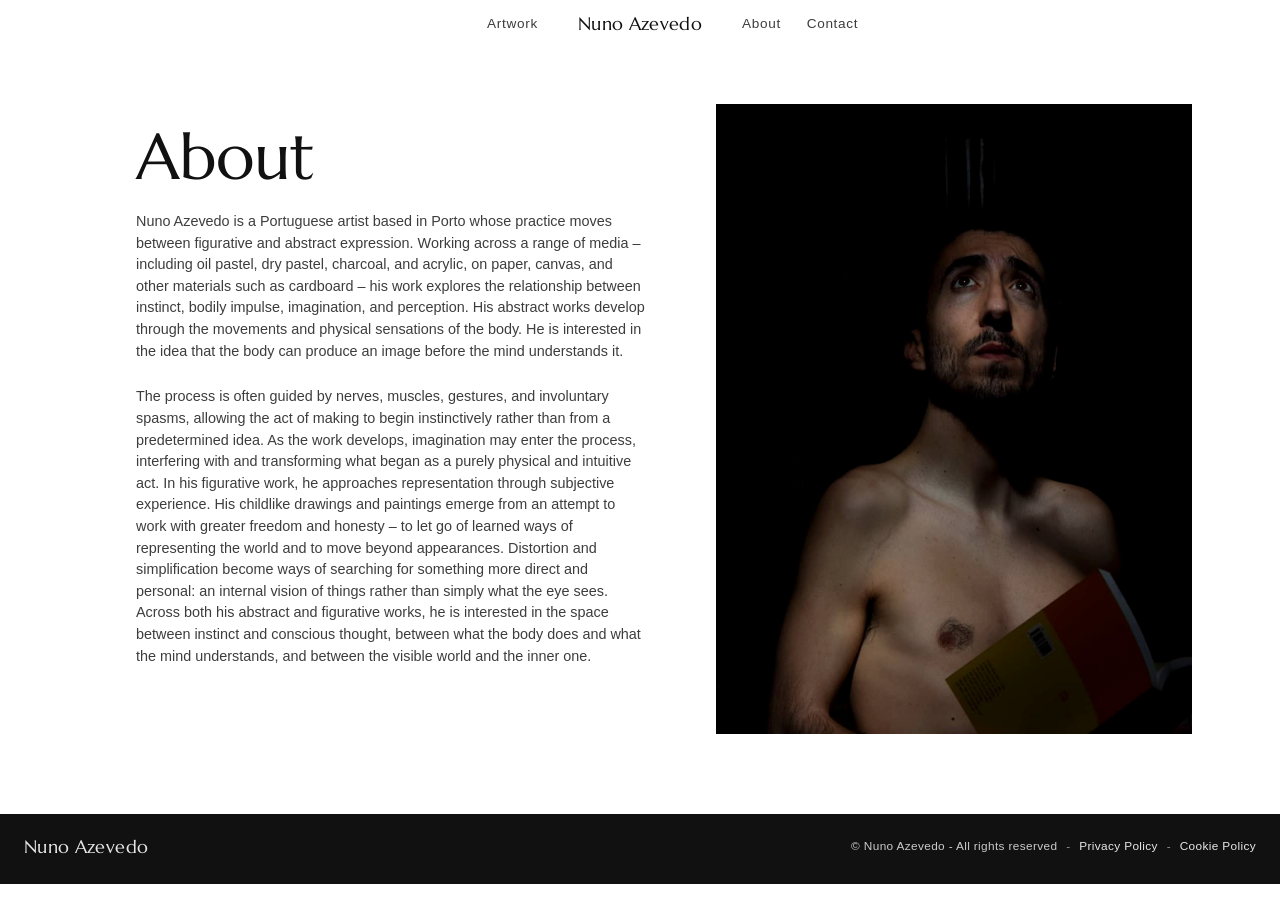
<file: Vicio-Portfolio/about.html>
<!doctype html>
<html lang="en">
  <head>
    <meta charset="UTF-8" />
    <meta name="viewport" content="width=device-width, initial-scale=1.0" />
    <title>About — Nuno Azevedo</title>
    <meta
      name="description"
      content="About Nuno Azevedo, artist working across painting, film, and contemporary visual culture."
    />
    <link rel="stylesheet" href="style.css" />
  </head>
  <body class="about-page-body">
    <header class="nav">
      <nav class="nav__inner" aria-label="Main navigation">
        <div class="nav__group nav__group--left">
          <a class="nav__link" href="artwork.html" data-section="artwork"
            >Artwork</a
          >
        </div>
        <a class="nav__name" href="index.html#hero" data-section="hero"
          >Nuno Azevedo</a
        >
        <div class="nav__group nav__group--right">
          <a class="nav__link is-active" href="about.html" data-section="about"
            >About</a
          >
          <a class="nav__link" href="contact.html" data-section="contact"
            >Contact</a
          >
        </div>
      </nav>
    </header>

    <div class="about-page-body__content">
      <main class="contact-page container">
        <section class="contact-page__layout" aria-labelledby="about-title">
          <div class="contact-page__content">
            <h1 id="about-title">About</h1>
            <p class="contact-page__intro">
              Nuno Azevedo is a Portuguese artist based in Porto whose practice
              moves between figurative and abstract expression. Working across a
              range of media – including oil pastel, dry pastel, charcoal, and
              acrylic, on paper, canvas, and other materials such as cardboard –
              his work explores the relationship between instinct, bodily impulse,
              imagination, and perception. His abstract works develop through the
              movements and physical sensations of the body. He is interested in
              the idea that the body can produce an image before the mind
              understands it.
            </p>
            <p class="contact-page__intro">
              The process is often guided by nerves, muscles, gestures, and
              involuntary spasms, allowing the act of making to begin
              instinctively rather than from a predetermined idea. As the work
              develops, imagination may enter the process, interfering with and
              transforming what began as a purely physical and intuitive act. In
              his figurative work, he approaches representation through subjective
              experience. His childlike drawings and paintings emerge from an
              attempt to work with greater freedom and honesty – to let go of
              learned ways of representing the world and to move beyond
              appearances. Distortion and simplification become ways of searching
              for something more direct and personal: an internal vision of things
              rather than simply what the eye sees. Across both his abstract and
              figurative works, he is interested in the space between instinct and
              conscious thought, between what the body does and what the mind
              understands, and between the visible world and the inner one.
            </p>
          </div>

          <div class="contact-page__image-wrap">
            <img
              src="images/Nuno-about.png"
              alt="Portrait of artist Nuno Azevedo"
            />
          </div>
        </section>
      </main>

      <footer class="about-page__footer">
        <div class="hero__footer-brand">Nuno Azevedo</div>
        <div class="hero__footer-meta">
          <span>© Nuno Azevedo - All rights reserved</span>
          <span class="hero__footer-separator">-</span>
          <a href="privacy-policy.html">Privacy Policy</a>
          <span class="hero__footer-separator">-</span>
          <a href="cookie-policy.html">Cookie Policy</a>
        </div>
      </footer>
    </div>
  </body>
</html>
</file>
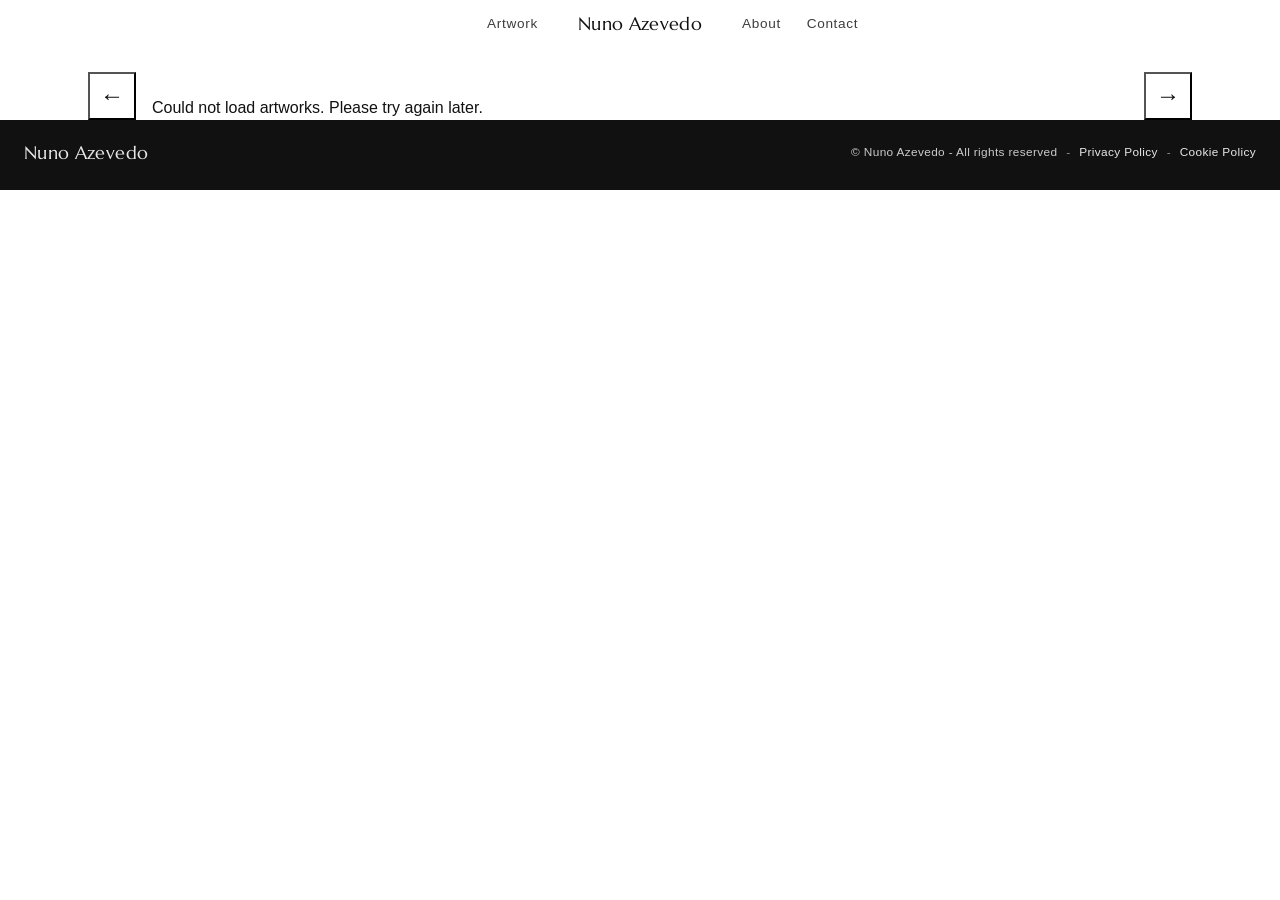
<file: Vicio-Portfolio/artwork.html>
<!doctype html>
<html lang="en">
  <head>
    <meta charset="UTF-8" />
    <meta name="viewport" content="width=device-width, initial-scale=1.0" />
    <title>Artwork — Nuno Azevedo</title>
    <meta
      name="description"
      content="Artwork by Nuno Azevedo — selected works and exhibitions."
    />
    <link rel="stylesheet" href="style.css" />
  </head>
  <body>
    <header class="nav">
      <nav class="nav__inner" aria-label="Main navigation">
        <div class="nav__group nav__group--left">
          <a class="nav__link is-active" href="artwork.html" data-section="artwork">Artwork</a>
        </div>
        <a class="nav__name" href="index.html#hero" data-section="hero">Nuno Azevedo</a>
        <div class="nav__group nav__group--right">
          <a class="nav__link" href="about.html" data-section="about">About</a>
          <a class="nav__link" href="contact.html" data-section="contact">Contact</a>
        </div>
      </nav>
    </header>
    
      <section class="artwork-gallery container" aria-label="Artwork gallery">
        <button class="gallery__arrow gallery__arrow--prev" type="button" aria-label="Previous artwork">
          <span aria-hidden="true">←</span>
        </button>

        <div class="gallery__dots-wrapper">
          <div class="gallery__viewport">
            <div class="gallery__track" id="galleryTrack">
              <figure class="gallery__slide is-active gallery__slide--loading">
                <p class="gallery__loading-msg">Loading artworks…</p>
              </figure>
            </div>
          </div>
          <div class="gallery__dots" id="galleryDots" aria-label="Gallery pagination"></div>
        </div>

        <button class="gallery__arrow gallery__arrow--next" type="button" aria-label="Next artwork">
          <span aria-hidden="true">→</span>
        </button>
      </section>
    </main>

    <aside class="inquiry-panel" aria-hidden="true">
      <div class="inquiry-panel__header">
        <p>Artwork inquiry</p>
        <button class="inquiry-panel__close" type="button" aria-label="Close inquiry form">×</button>
      </div>

      <h2 class="inquiry-panel__title">Inquire about Quiet Geometry</h2>
      <p class="inquiry-panel__subtitle">Tell us about your interest and we’ll respond with availability and details.</p>

      <form class="inquiry-form" id="artworkInquiryForm">
        <input type="hidden" name="artwork" id="inquiryArtwork" value="Quiet Geometry" />

        <label class="field">
          <span>Name</span>
          <input type="text" name="name" placeholder="Your name" required />
        </label>

        <label class="field">
          <span>Email</span>
          <input type="email" name="email" placeholder="you@example.com" required />
        </label>

        <label class="field">
          <span>Phone</span>
          <input type="tel" name="phone" placeholder="+1 (555) 123-4567" />
        </label>

        <label class="field">
          <span>Message</span>
          <textarea name="message" rows="5" placeholder="Tell us about your interest in this work." required></textarea>
        </label>

        <button type="submit" class="inquiry-form__submit">Send inquiry</button>
      </form>

      <p class="inquiry-form__success" aria-live="polite"></p>
    </aside>

    <script>
      const CSV_URL =
        'https://docs.google.com/spreadsheets/d/e/2PACX-1vQVkOxl2kO2jkTnkxXJcq1urGGjg2lzkvskXmDK39wyYZYavpwNsTu8aNPAmpmbZpgqQrBdxDD-GVqP/pub?output=csv';

      const track = document.getElementById('galleryTrack');
      const viewport = document.querySelector('.gallery__viewport');
      const dotsContainer = document.getElementById('galleryDots');
      const prevButton = document.querySelector('.gallery__arrow--prev');
      const nextButton = document.querySelector('.gallery__arrow--next');
      const inquiryPanel = document.querySelector('.inquiry-panel');
      const inquiryTitle = document.querySelector('.inquiry-panel__title');
      const inquiryArtworkInput = document.getElementById('inquiryArtwork');
      const closePanelButton = document.querySelector('.inquiry-panel__close');
      const inquiryForm = document.getElementById('artworkInquiryForm');
      const inquirySuccess = document.querySelector('.inquiry-form__success');

      let slides = [];
      let dots = [];
      let currentIndex = 0;
      let dragState = null;

      // Minimal CSV parser that handles quoted fields.
      function parseCSV(text) {
        const lines = text.trim().split(/\r?\n/);
        const headers = splitCSVRow(lines[0]).map((h) => h.trim().toLowerCase());
        return lines.slice(1).map((line) => {
          const values = splitCSVRow(line);
          return Object.fromEntries(headers.map((h, i) => [h, (values[i] ?? '').trim()]));
        });
      }

      function splitCSVRow(row) {
        const result = [];
        let field = '';
        let inQuotes = false;
        for (let i = 0; i < row.length; i++) {
          const ch = row[i];
          if (ch === '"') {
            if (inQuotes && row[i + 1] === '"') { field += '"'; i++; }
            else inQuotes = !inQuotes;
          } else if (ch === ',' && !inQuotes) {
            result.push(field); field = '';
          } else {
            field += ch;
          }
        }
        result.push(field);
        return result;
      }

      function buildGallery(artworks) {
        track.innerHTML = '';
        dotsContainer.innerHTML = '';
        slides = [];
        dots = [];

        artworks.forEach((artwork, index) => {
          const title = artwork.title || artwork.name || '';
          const date = artwork.date || artwork.year || '';
          const material = artwork.material || '';
          const size = artwork.size || '';
          const imageUrl = artwork.image || artwork.image_url || artwork.img || '';
          const alt = artwork.alt || title;

          const figure = document.createElement('figure');
          figure.className = 'gallery__slide' + (index === 0 ? ' is-active' : '');

          const img = document.createElement('img');
          img.src = imageUrl;
          img.alt = alt;

          const figcaption = document.createElement('figcaption');
          const strong = document.createElement('strong');
          strong.textContent = title;
          const em = document.createElement('em');
          em.textContent = date;
          const details = document.createElement('div');
          details.className = 'gallery__details';

          if (material) {
            const materialItem = document.createElement('div');
            materialItem.className = 'gallery__detail';
            const materialLabel = document.createElement('span');
            materialLabel.className = 'gallery__detail-label';
            materialLabel.textContent = 'Material';
            const materialValue = document.createElement('span');
            materialValue.className = 'gallery__detail-value';
            materialValue.textContent = material;
            materialItem.append(materialLabel, materialValue);
            details.appendChild(materialItem);
          }

          if (size) {
            const sizeItem = document.createElement('div');
            sizeItem.className = 'gallery__detail';
            const sizeLabel = document.createElement('span');
            sizeLabel.className = 'gallery__detail-label';
            sizeLabel.textContent = 'Size';
            const sizeValue = document.createElement('span');
            sizeValue.className = 'gallery__detail-value';
            sizeValue.textContent = size;
            sizeItem.append(sizeLabel, sizeValue);
            details.appendChild(sizeItem);
          }

          const inquireBtn = document.createElement('button');
          inquireBtn.className = 'gallery__inquire';
          inquireBtn.type = 'button';
          inquireBtn.dataset.artwork = title;
          inquireBtn.textContent = 'Inquire';
          inquireBtn.addEventListener('click', () => openInquiry(title));
          const content = document.createElement('div');
          content.className = 'gallery__content';
          content.append(strong, em);

          const metadata = document.createElement('div');
          metadata.className = 'gallery__metadata';
          if (details.children.length) metadata.append(details);

          const actions = document.createElement('div');
          actions.className = 'gallery__actions';
          actions.append(inquireBtn);

          figcaption.append(content, metadata, actions);

          figure.append(img, figcaption);
          track.appendChild(figure);
          slides.push(figure);

          const dot = document.createElement('button');
          dot.className = 'gallery__dot' + (index === 0 ? ' is-active' : '');
          dot.type = 'button';
          dot.setAttribute('aria-label', `Go to slide ${index + 1}`);
          dot.addEventListener('click', () => renderSlide(index));
          dotsContainer.appendChild(dot);
          dots.push(dot);
        });

        currentIndex = 0;
      }

      function renderSlide(index) {
        if (!slides.length) return;
        currentIndex = (index + slides.length) % slides.length;
        track.style.transform = `translateX(-${currentIndex * 100}%)`;
        slides.forEach((slide, i) => slide.classList.toggle('is-active', i === currentIndex));
        dots.forEach((dot, i) => dot.classList.toggle('is-active', i === currentIndex));
      }

      function setDragTransform(deltaX) {
        const width = viewport.getBoundingClientRect().width || 1;
        const percentOffset = (deltaX / width) * 100;
        track.style.transform = `translateX(calc(-${currentIndex * 100}% + ${percentOffset}%))`;
      }

      function startDrag(event) {
        if (slides.length < 2) return;
        if (event.target.closest('button, a')) return;

        dragState = {
          pointerId: event.pointerId,
          startX: event.clientX,
          startY: event.clientY,
          deltaX: 0,
          active: false,
        };

        viewport.setPointerCapture(event.pointerId);
      }

      function moveDrag(event) {
        if (!dragState || dragState.pointerId !== event.pointerId) return;

        const deltaX = event.clientX - dragState.startX;
        const deltaY = event.clientY - dragState.startY;

        if (!dragState.active) {
          if (Math.abs(deltaX) < 8 || Math.abs(deltaX) < Math.abs(deltaY)) return;
          dragState.active = true;
          viewport.classList.add('is-dragging');
          track.style.transition = 'none';
        }

        dragState.deltaX = deltaX;
        setDragTransform(deltaX);
      }

      function endDrag(event) {
        if (!dragState || dragState.pointerId !== event.pointerId) return;

        const { deltaX, active, pointerId } = dragState;
        dragState = null;
        viewport.classList.remove('is-dragging');
        track.style.transition = '';

        if (viewport.hasPointerCapture(pointerId)) {
          viewport.releasePointerCapture(pointerId);
        }

        if (!active) {
          renderSlide(currentIndex);
          return;
        }

        const threshold = Math.max(50, viewport.getBoundingClientRect().width * 0.18);
        if (Math.abs(deltaX) > threshold) {
          renderSlide(currentIndex + (deltaX < 0 ? 1 : -1));
        } else {
          renderSlide(currentIndex);
        }
      }

      function openInquiry(artwork) {
        inquiryTitle.textContent = ` ${artwork}`;
        inquiryArtworkInput.value = artwork;
        inquiryPanel.classList.add('is-open');
        inquiryPanel.setAttribute('aria-hidden', 'false');
        inquirySuccess.textContent = '';
      }

      function closeInquiry() {
        inquiryPanel.classList.remove('is-open');
        inquiryPanel.setAttribute('aria-hidden', 'true');
      }

      function buildInquiryMailto() {
        const formData = new FormData(inquiryForm);
        const artwork = inquiryArtworkInput.value.trim();
        const name = (formData.get('name') || '').toString().trim();
        const email = (formData.get('email') || '').toString().trim();
        const phone = (formData.get('phone') || '').toString().trim();
        const message = (formData.get('message') || '').toString().trim();

        const subject = `Artwork inquiry: ${artwork}`;
        const bodyLines = [
          `Artwork: ${artwork}`,
          `Name: ${name}`,
          `Email: ${email}`,
        ];

        if (phone) bodyLines.push(`Phone: ${phone}`);
        bodyLines.push('', 'Message:', message);

        const body = bodyLines.join('\n');

        return `mailto:nuno.filipe.azevedo.22@gmail.com?subject=${encodeURIComponent(subject)}&body=${encodeURIComponent(body)}`;
      }

      async function loadArtworks() {
        try {
          const response = await fetch(CSV_URL);
          if (!response.ok) throw new Error(`HTTP ${response.status}`);
          const text = await response.text();
          const artworks = parseCSV(text).filter((a) => a.title || a.name);
          if (!artworks.length) throw new Error('No artworks found in sheet');
          buildGallery(artworks);
        } catch (err) {
          track.innerHTML = `<figure class="gallery__slide is-active gallery__slide--error"><p class="gallery__loading-msg">Could not load artworks. Please try again later.</p></figure>`;
          console.error('Gallery load error:', err);
        }
      }

      prevButton.addEventListener('click', () => renderSlide(currentIndex - 1));
      nextButton.addEventListener('click', () => renderSlide(currentIndex + 1));
      viewport.addEventListener('pointerdown', startDrag);
      viewport.addEventListener('pointermove', moveDrag);
      viewport.addEventListener('pointerup', endDrag);
      viewport.addEventListener('pointercancel', endDrag);
      closePanelButton.addEventListener('click', closeInquiry);

      inquiryPanel.addEventListener('click', (event) => {
        if (event.target === inquiryPanel) closeInquiry();
      });

      document.addEventListener('keydown', (event) => {
        if (event.key === 'ArrowLeft') renderSlide(currentIndex - 1);
        if (event.key === 'ArrowRight') renderSlide(currentIndex + 1);
        if (event.key === 'Escape' && inquiryPanel.classList.contains('is-open')) closeInquiry();
      });

      inquiryForm.addEventListener('submit', (event) => {
        event.preventDefault();
        const mailtoUrl = buildInquiryMailto();
        window.location.href = mailtoUrl;
        inquirySuccess.textContent = `Opening your email app for "${inquiryArtworkInput.value}".`;
      });

      loadArtworks();
    </script>
          <footer class="about-page__footer">
        <div class="hero__footer-brand">Nuno Azevedo</div>
        <div class="hero__footer-meta">
          <span>© Nuno Azevedo - All rights reserved</span>
          <span class="hero__footer-separator">-</span>
          <a href="privacy-policy.html">Privacy Policy</a>
          <span class="hero__footer-separator">-</span>
          <a href="cookie-policy.html">Cookie Policy</a>
        </div>
      </footer>
  </body>
</html>
</file>
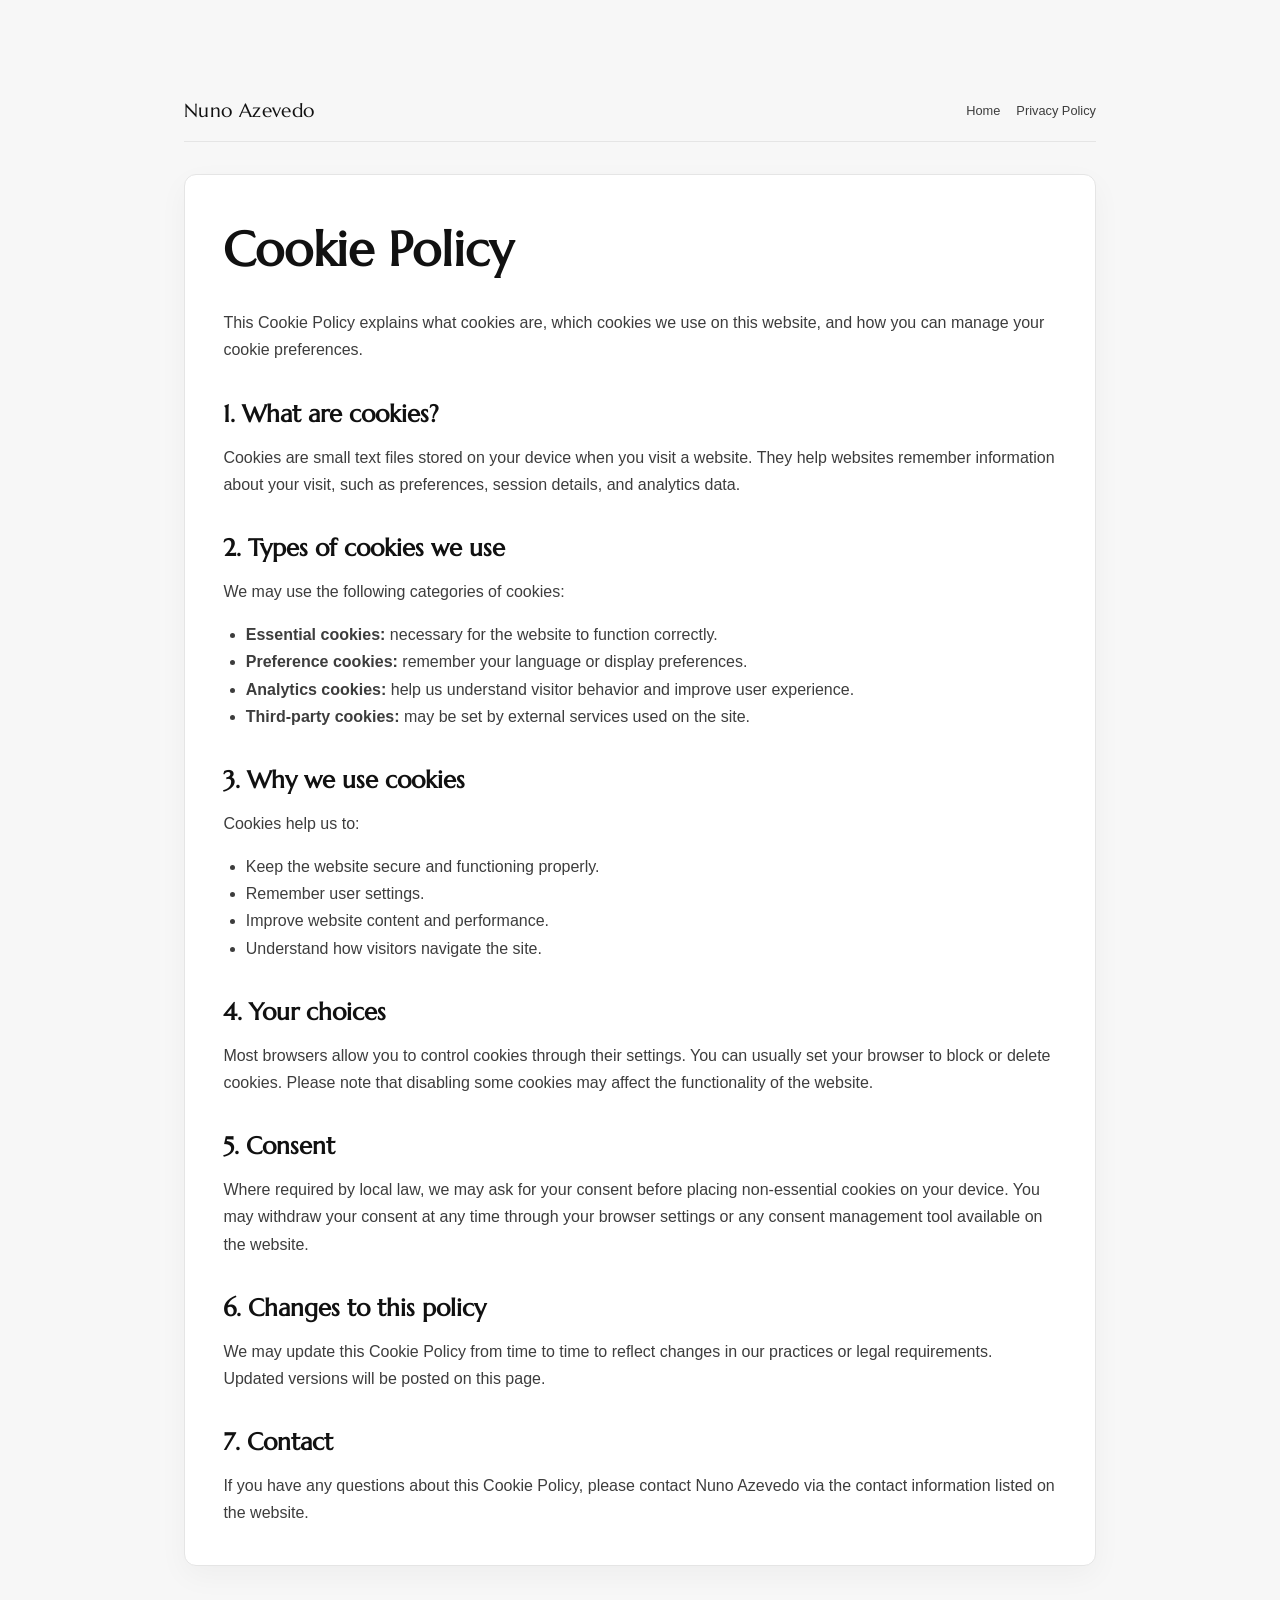
<file: Vicio-Portfolio/cookie-policy.html>
<!doctype html>
<html lang="en">
  <head>
    <meta charset="UTF-8" />
    <meta name="viewport" content="width=device-width, initial-scale=1.0" />
    <title>Cookie Policy — Nuno Azevedo</title>
    <meta
      name="description"
      content="Cookie Policy for the official website of Nuno Azevedo."
    />
    <link rel="stylesheet" href="style.css" />
  </head>
  <body class="legal-page">
    <div class="legal-shell">
      <header class="legal-header">
        <div class="legal-brand">Nuno Azevedo</div>
        <nav class="legal-nav" aria-label="Legal navigation">
          <a href="index.html">Home</a>
          <a href="privacy-policy.html">Privacy Policy</a>
        </nav>
      </header>

      <main class="legal-content">
        <h1>Cookie Policy</h1>
        <p>
          This Cookie Policy explains what cookies are, which cookies we use on this
          website, and how you can manage your cookie preferences.
        </p>

        <h2>1. What are cookies?</h2>
        <p>
          Cookies are small text files stored on your device when you visit a website.
          They help websites remember information about your visit, such as preferences,
          session details, and analytics data.
        </p>

        <h2>2. Types of cookies we use</h2>
        <p>We may use the following categories of cookies:</p>
        <ul>
          <li><strong>Essential cookies:</strong> necessary for the website to function correctly.</li>
          <li><strong>Preference cookies:</strong> remember your language or display preferences.</li>
          <li><strong>Analytics cookies:</strong> help us understand visitor behavior and improve user experience.</li>
          <li><strong>Third-party cookies:</strong> may be set by external services used on the site.</li>
        </ul>

        <h2>3. Why we use cookies</h2>
        <p>Cookies help us to:</p>
        <ul>
          <li>Keep the website secure and functioning properly.</li>
          <li>Remember user settings.</li>
          <li>Improve website content and performance.</li>
          <li>Understand how visitors navigate the site.</li>
        </ul>

        <h2>4. Your choices</h2>
        <p>
          Most browsers allow you to control cookies through their settings. You can
          usually set your browser to block or delete cookies. Please note that disabling
          some cookies may affect the functionality of the website.
        </p>

        <h2>5. Consent</h2>
        <p>
          Where required by local law, we may ask for your consent before placing non-essential
          cookies on your device. You may withdraw your consent at any time through your browser
          settings or any consent management tool available on the website.
        </p>

        <h2>6. Changes to this policy</h2>
        <p>
          We may update this Cookie Policy from time to time to reflect changes in our
          practices or legal requirements. Updated versions will be posted on this page.
        </p>

        <h2>7. Contact</h2>
        <p>
          If you have any questions about this Cookie Policy, please contact Nuno Azevedo via
          the contact information listed on the website.
        </p>
      </main>
    </div>
  </body>
</html>
</file>
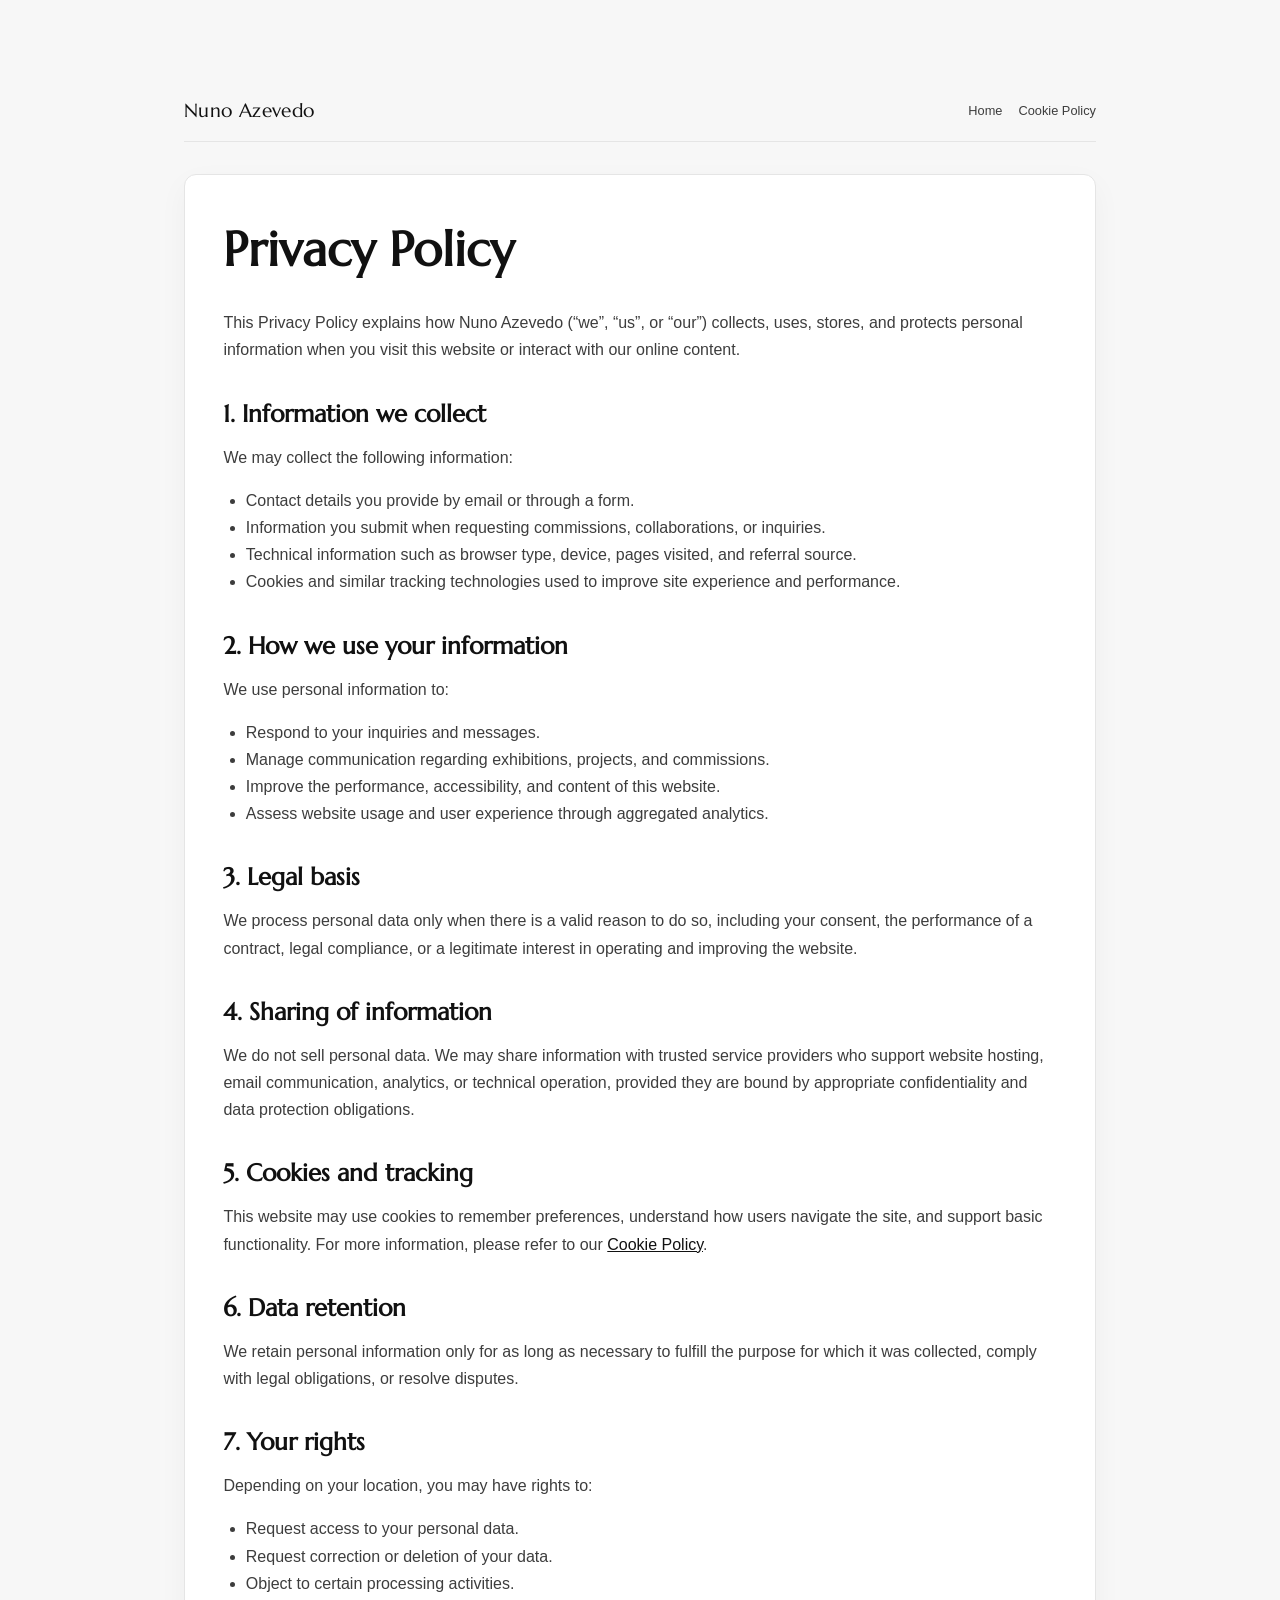
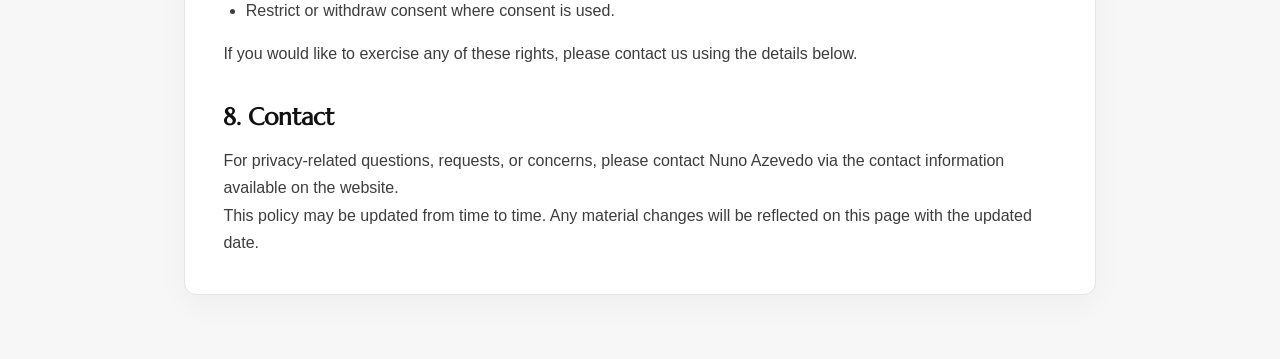
<file: Vicio-Portfolio/privacy-policy.html>
<!doctype html>
<html lang="en">
  <head>
    <meta charset="UTF-8" />
    <meta name="viewport" content="width=device-width, initial-scale=1.0" />
    <title>Privacy Policy — Nuno Azevedo</title>
    <meta
      name="description"
      content="Privacy Policy for the official website of Nuno Azevedo."
    />
    <link rel="stylesheet" href="style.css" />
  </head>
  <body class="legal-page">
    <div class="legal-shell">
      <header class="legal-header">
        <div class="legal-brand">Nuno Azevedo</div>
        <nav class="legal-nav" aria-label="Legal navigation">
          <a href="index.html">Home</a>
          <a href="cookie-policy.html">Cookie Policy</a>
        </nav>
      </header>

      <main class="legal-content">
        <h1>Privacy Policy</h1>
        <p>
          This Privacy Policy explains how Nuno Azevedo (“we”, “us”, or “our”)
          collects, uses, stores, and protects personal information when you visit
          this website or interact with our online content.
        </p>

        <h2>1. Information we collect</h2>
        <p>We may collect the following information:</p>
        <ul>
          <li>Contact details you provide by email or through a form.</li>
          <li>Information you submit when requesting commissions, collaborations, or inquiries.</li>
          <li>Technical information such as browser type, device, pages visited, and referral source.</li>
          <li>Cookies and similar tracking technologies used to improve site experience and performance.</li>
        </ul>

        <h2>2. How we use your information</h2>
        <p>We use personal information to:</p>
        <ul>
          <li>Respond to your inquiries and messages.</li>
          <li>Manage communication regarding exhibitions, projects, and commissions.</li>
          <li>Improve the performance, accessibility, and content of this website.</li>
          <li>Assess website usage and user experience through aggregated analytics.</li>
        </ul>

        <h2>3. Legal basis</h2>
        <p>
          We process personal data only when there is a valid reason to do so,
          including your consent, the performance of a contract, legal compliance,
          or a legitimate interest in operating and improving the website.
        </p>

        <h2>4. Sharing of information</h2>
        <p>
          We do not sell personal data. We may share information with trusted
          service providers who support website hosting, email communication,
          analytics, or technical operation, provided they are bound by appropriate
          confidentiality and data protection obligations.
        </p>

        <h2>5. Cookies and tracking</h2>
        <p>
          This website may use cookies to remember preferences, understand how users
          navigate the site, and support basic functionality. For more information,
          please refer to our <a href="cookie-policy.html">Cookie Policy</a>.
        </p>

        <h2>6. Data retention</h2>
        <p>
          We retain personal information only for as long as necessary to fulfill the
          purpose for which it was collected, comply with legal obligations, or resolve
          disputes.
        </p>

        <h2>7. Your rights</h2>
        <p>Depending on your location, you may have rights to:</p>
        <ul>
          <li>Request access to your personal data.</li>
          <li>Request correction or deletion of your data.</li>
          <li>Object to certain processing activities.</li>
          <li>Restrict or withdraw consent where consent is used.</li>
        </ul>
        <p>
          If you would like to exercise any of these rights, please contact us using
          the details below.
        </p>

        <h2>8. Contact</h2>
        <p>
          For privacy-related questions, requests, or concerns, please contact Nuno
          Azevedo via the contact information available on the website.
        </p>

        <p>
          This policy may be updated from time to time. Any material changes will be
          reflected on this page with the updated date.
        </p>
      </main>
    </div>
  </body>
</html>
</file>
<file: style.css>
@import url("https://fonts.googleapis.com/css2?family=Marcellus&display=swap");

:root {
  --color-bg: #ffffff;
  --color-text: #111111;
  --color-muted: #3d3d3d;
  --color-border: #e5e5e5;
  --color-navindex: #0d0d0d;
  --nav-height: 3rem;
  --max-width: 99rem;
}

* {
  box-sizing: border-box;
  margin: 0;
  padding: 0;
}

html {
  scroll-behavior: smooth;
}

body {
  font-family: "Lato", "Helvetica Neue", Arial, sans-serif;
  font-weight: 350;
  color: var(--color-text);
  background: var(--color-bg);
  line-height: 1.5;
}

img {
  display: block;
  max-width: 100%;
}

#nl-badge-frame {
  display: none !important;
}

a {
  color: inherit;
  text-decoration: none;
}

.container {
  max-width: var(--max-width);
  margin: 0 auto;
  padding: 0 2.5rem;
}

/* Nav */

.nav {
  position: fixed;
  top: 0;
  left: 0;
  right: 0;
  height: var(--nav-height);
  z-index: 100;
  background: var(--color-bg);
}

.nav__inner {
  display: flex;
  align-items: center;
  justify-content: flex-start;
  height: 100%;
  width: 100%;
  margin: 0 auto;
  padding: 0 1.8rem;
  gap: clamp(0.5rem, 2vw, 1.5rem);
}

.nav__group {
  display: flex;
  align-items: center;
  gap: clamp(1rem, 2vw, 2rem);
  min-width: 0;
}

.nav__group--left {
  margin-left: auto;
  justify-content: flex-end;
}

.nav__group--right {
  justify-content: flex-end;
}

.nav__link {
  font-family: "Lato", "Helvetica Neue", Arial, sans-serif;
  font-size: 0.85rem;
  font-weight: 350;
  letter-spacing: 0.05em;
  color: var(--color-muted);
  transition: color 0.2s ease;
  white-space: nowrap;
}

.home-page .nav__link {
  color: #ffffff;
}
.home-page .nav {
  background: rgba(1, 1, 1, 0.22);
  backdrop-filter: blur(12px);
  -webkit-backdrop-filter: blur(12px);
}

.home-page .nav::after {
  content: "";
  position: absolute;
  left: 0;
  right: 0;
  bottom: -0.9rem;
  height: 1.2rem;
  background: linear-gradient(to bottom, rgba(1, 1, 1, 0.85), rgba(1, 1, 1, 0));
  filter: blur(8px);
  pointer-events: none;
}

.nav__link:hover {
  font-weight: 300;
}

.nav__name {
  order: -1;
  font-family: "Marcellus", sans-serif;
  font-size: 1.1rem;
  font-weight: 400;
  letter-spacing: 0.02em;
  white-space: nowrap;
}

.home-page .nav__name {
  color: #ffffff;
}

/* Sections */

.section {
  scroll-margin-top: var(--nav-height);
}

.section__title {
  font-family: "Marcellus", sans-serif;
  font-size: 2rem;
  font-weight: 700;
  margin-bottom: 2rem;
}

/* Hero */

.hero {
  position: relative;
  height: 100vh;
  min-height: 32rem;
  display: flex;
  align-items: flex-end;
  background: #111111;
}

.hero__video {
  position: absolute;
  inset: 0;
  width: 100%;
  height: 100%;
  object-fit: cover;
  object-position: top center;
  opacity: 0.85;
  background: #111111;
}

.hero__overlay {
  position: relative;
  z-index: 1;
  width: 100%;
  padding: 3rem 1.5rem;
  color: #ffffff;
  background: linear-gradient(to top, rgba(0, 0, 0, 0.6), transparent);
}

.hero__title {
  font-family: "Marcellus", sans-serif;
  font-size: clamp(2rem, 6vw, 3.5rem);
  font-weight: 700;
  padding: 0 0 0 3rem;
}

.hero__subtitle {
  margin-top: 0.5rem;
  font-size: 1.1rem;
  opacity: 0.85;
  padding: 0 0 0 3rem;
}

.hero__footer {
  position: absolute;
  left: 0;
  right: 0;
  bottom: 0;
  z-index: 2;
  display: flex;
  align-items: center;
  justify-content: space-between;
  gap: 1rem;
  padding: 1.25rem 1.5rem 1.8rem;
  color: rgba(255, 255, 255, 0.9);
  background: linear-gradient(to top, rgba(0, 0, 0, 0.7), rgba(0, 0, 0, 0));
}

.hero__footer-brand {
  font-family: "Marcellus", sans-serif;
  font-size: 1.1rem;
  letter-spacing: 0.02em;
  white-space: nowrap;
  padding-left: 0rem;
}

.hero__footer-meta {
  display: flex;
  align-items: center;
  justify-content: flex-end;
  flex-wrap: wrap;
  gap: 0.55rem;
  font-size: 0.74rem;
  letter-spacing: 0.03em;
  text-transform: none;
  color: rgba(255, 255, 255, 0.78);
  padding-right: 0rem;
  padding-top: 0.25rem;
}

.hero__footer-meta a {
  color: rgba(255, 255, 255, 0.9);
  text-decoration: none;
  text-underline-offset: 0.18rem;
}

.hero__footer-separator {
  opacity: 0.7;
}

.legal-page {
  background: #f7f7f7;
  color: var(--color-text);
}

.legal-shell {
  max-width: 60rem;
  margin: 0 auto;
  padding: 6rem 1.5rem 4rem;
}

.legal-header {
  display: flex;
  align-items: center;
  justify-content: space-between;
  gap: 1rem;
  padding-bottom: 1rem;
  margin-bottom: 2rem;
  border-bottom: 1px solid var(--color-border);
}

.legal-brand {
  font-family: "Marcellus", sans-serif;
  font-size: 1.2rem;
  letter-spacing: 0.02em;
}

.legal-nav {
  display: flex;
  align-items: center;
  gap: 1rem;
  font-size: 0.8rem;
  color: var(--color-muted);
}

.legal-nav a {
  color: var(--color-muted);
}

.legal-content {
  background: #ffffff;
  border: 1px solid var(--color-border);
  border-radius: 0.75rem;
  padding: clamp(1.5rem, 3vw, 3rem);
  box-shadow: 0 10px 30px rgba(17, 17, 17, 0.04);
}

.legal-content h1,
.legal-content h2,
.legal-content h3 {
  font-family: "Marcellus", sans-serif;
  margin-bottom: 0.75rem;
  color: var(--color-text);
}

.legal-content h1 {
  font-size: clamp(2rem, 5vw, 3rem);
  margin-bottom: 1.5rem;
}

.legal-content h2 {
  font-size: 1.5rem;
  margin-top: 2rem;
}

.legal-content p,
.legal-content li {
  color: var(--color-muted);
  line-height: 1.7;
  font-size: 1rem;
}

.legal-content ul,
.legal-content ol {
  padding-left: 1.4rem;
  margin: 1rem 0;
}

.legal-content a {
  color: var(--color-text);
  text-decoration: underline;
}

/* About */

.about {
  padding: 6rem 0 0 3rem;
}

.about__text {
  max-width: 42rem;
  color: var(--color-muted);
  font-size: 1.1rem;
}

/* Albums / Films */

.artwork,
.publications {
  padding: 6rem 0 0 3rem;
}

.grid {
  display: grid;
  grid-template-columns: repeat(auto-fit, minmax(15rem, 1fr));
  gap: 2rem;
}

.card__image {
  aspect-ratio: 1 / 1;
  background-color: #eeeeee;
  background-size: cover;
  background-position: center;
  margin-bottom: 1rem;
}

.card__title {
  font-size: 1rem;
  font-weight: 700;
}

.card__meta {
  color: var(--color-muted);
  font-size: 0.9rem;
  margin-top: 0.25rem;
}

.contact-page {
  padding-top: calc(var(--nav-height) + 2rem);
  padding-bottom: 5rem;
}

.contact-page__layout {
  display: grid;
  grid-template-columns: minmax(0, 1.05fr) minmax(0, 0.95fr);
  align-items: center;
}

.contact-page__content {
  max-width: 38rem;
  padding-left: 1rem;
}

.contact-page__eyebrow {
  font-size: 0.7rem;
  letter-spacing: 0.14em;
  text-transform: uppercase;
  color: var(--color-muted);
  margin-bottom: 1rem;
}

.contact-page__content h1 {
  font-family: "Marcellus", sans-serif;
  font-size: clamp(2.2rem, 5vw, 4rem);
  line-height: 1.08;
  font-weight: 400;
  margin-bottom: 1.2rem;
}

.contact-page__intro {
  color: var(--color-muted);
  padding-bottom: 1.5rem;
  font-size: 0.9rem;
  max-width: 32rem;
}

.contact-page__meta {
  display: flex;
  flex-direction: column;
  gap: 0.45rem;
  margin-top: 2rem;
  color: var(--color-text);
  font-size: 1rem;
}

.contact-page__meta a,
.contact-page__meta span {
  color: var(--color-text);
}

.contact-page__meta a {
  text-decoration: underline;
  text-underline-offset: 0.18rem;
}

.contact-page__actions {
  display: flex;
  flex-wrap: wrap;
  gap: 1rem;
  margin-top: 2rem;
}

.contact-page__image-wrap {
  position: relative;
  width: 100%;
  overflow: hidden;
  padding-top: 1.5rem;
}

.contact-page__image-wrap img {
  width: 100%;
  height: min(70vh, 42rem);
  padding-left: 2rem;
  padding-right: 2rem;
  object-fit: cover;
  object-position: center;
  display: block;
}

.about-page-body {
  min-height: 100vh;
  display: flex;
  flex-direction: column;
  background: #ffffff;
}

.about-page-body__content {
  display: flex;
  flex: 1;
  flex-direction: column;
}

.about-page__footer {
  display: flex;
  align-items: center;
  justify-content: space-between;
  gap: 1rem;
  padding: 1.25rem 1.8rem 1.5rem 0rem;
  background: #111111;
  color: rgba(255, 255, 255, 0.9);
}

.about-page__footer .hero__footer-brand {
  padding-left: 1.8rem;
}

.about-page__footer .hero__footer-meta {
  padding-right: 0;
}

.contact-simple {
  min-height: calc(95.4vh - var(--nav-height));
  display: flex;
  justify-content: flex-start;
  padding-top: 6rem;
  padding-left: 4rem;
}

.contact-simple__wrap {
  display: flex;
  flex-direction: column;
  align-items: flex-start;
  gap: 1rem;
  text-align: left;
}

.contact-simple__title {
  font-family: "Marcellus", sans-serif;
  font-size: clamp(1rem, 2vw, 2rem);
  font-weight: 450;
}

.contact-simple__item {
  font-size: clamp(0.85rem, 1vw, 1rem);
  line-height: 1;
  color: var(--color-text);
  text-decoration: none;
}
.contact-simple__item:hover {
  font-weight: 300;
}

/* Responsive */

@media (max-width: 768px) {
  .contact-page__layout {
    grid-template-columns: 1fr;
  }

  .contact-page__image-wrap img {
    height: clamp(18rem, 55vw, 28rem);
  }
}

.artwork-page {
  padding-top: calc(var(--nav-height) + 4rem);
}

.artwork-page__header {
  padding-bottom: 2rem;
}

.artwork-page__eyebrow {
  font-size: 0.7rem;
  letter-spacing: 0.14em;
  text-transform: uppercase;
  color: var(--color-muted);
  margin-bottom: 0.75rem;
}

.artwork-page__title {
  font-size: clamp(2.25rem, 5vw, 4rem);
  font-weight: 700;
}

.artwork-gallery {
  position: relative;
  padding-top: 2.5rem;
  display: grid;
  grid-template-columns: auto minmax(0, 1fr) auto;
  align-items: center;
  gap: 1rem;
}

.artwork-sections {
  grid-column: 1 / -1;
  grid-row: 1;
  display: flex;
  justify-content: center;
  align-items: center;
  flex-wrap: wrap;
  font-size: 0.65rem;
  gap: 0.3rem 0.7rem;
  margin: 0;
  width: 100%;
  padding-top: 0.5rem;
}

.artwork-sections__option {
  appearance: none;
  -webkit-appearance: none;
  border: 0;
  background: transparent;
  color: var(--color-muted);
  cursor: pointer;
  font: inherit;
  letter-spacing: 0.08em;
  text-transform: uppercase;
  padding: 0.2rem 0;
  border-bottom: 1px solid transparent;
  transition:
    color 0.2s ease,
    border-color 0.2s ease;
}

.artwork-sections__option:hover,
.artwork-sections__option.is-active {
  color: var(--color-text);
  border-bottom-color: var(--color-text);
}

.gallery__frame {
  position: relative;
}

.gallery__viewport {
  grid-column: 2;
  grid-row: 2;
  overflow: hidden;
  touch-action: pan-y;
  padding-top: 0.2rem;
}

.gallery__viewport.is-dragging {
  cursor: grabbing;
}

.gallery__viewport.is-dragging .gallery__slide figcaption,
.gallery__viewport.is-settling .gallery__slide figcaption {
  visibility: hidden;
}

.gallery__track {
  display: flex;
  width: 100%;
  transition: transform 500ms cubic-bezier(0.22, 1, 0.36, 1);
}

.gallery__slide {
  position: relative;
  min-width: 100%;
  display: flex;
  flex-direction: column;
  align-items: stretch;
  justify-content: flex-start;
  overflow: hidden;
  background: #ffffff;
  margin: 0;
}

.gallery__slide img {
  width: 100%;
  height: min(68vh, 42rem);
  object-fit: contain;
  object-position: top center;
  display: block;
  filter: saturate(0.9);
}

.gallery__slide.is-entering img {
  animation: gallery-image-in 1100ms cubic-bezier(0.22, 1, 0.36, 1) both;
}

.gallery__slide.is-drag-entering img {
  animation: none;
}

.gallery__slide figcaption {
  display: grid;
  grid-template-columns: repeat(3, minmax(0, 1fr));
  column-gap: 0.35rem;
  row-gap: 1rem;
  align-items: center;
  justify-items: center;
  margin: 0;
  padding: 1.5rem 1.25rem;
}

.gallery__slide.is-entering figcaption {
  animation: gallery-caption-in 1200ms ease both;
  animation-delay: 320ms;
}

@keyframes gallery-image-in {
  from {
    opacity: 0;
    transform: scale(1.015);
  }

  to {
    opacity: 1;
    transform: scale(1);
  }
}

@keyframes gallery-caption-in {
  from {
    opacity: 0;
    transform: translateY(0.35rem);
  }

  to {
    opacity: 1;
    transform: translateY(0);
  }
}

.gallery__content {
  display: flex;
  flex-direction: column;
  align-items: center;
  justify-content: center;
  gap: 0.15rem;
  width: 100%;
  max-width: 16rem;
  text-align: center;
}

.gallery__metadata {
  display: flex;
  align-items: center;
  justify-content: center;
  width: 100%;
}

.gallery__actions {
  display: flex;
  justify-content: center;
  align-items: center;

  width: 100%;
}

.gallery__label {
  font-size: 0.7rem;
  letter-spacing: 0.12em;
  text-transform: uppercase;
  opacity: 0.8;
}

.gallery__slide strong {
  font-size: clamp(1.3rem, 1.7vw, 1.7rem);
  font-weight: 350;
}

.gallery__slide em {
  font-style: normal;
  font-size: 0.95rem;
  opacity: 0.9;
}

.gallery__details {
  display: flex;
  flex-wrap: wrap;
  justify-content: center;
  gap: 0.75rem 1rem;
  margin-top: 0;
  margin-left: 0;
}

.gallery__detail {
  display: flex;
  flex-direction: column;
  gap: 0.15rem;
  min-width: 8rem;
  flex: 1 1 0;
}

.gallery__detail-label {
  font-size: 0.7rem;
  letter-spacing: 0.12em;
  text-transform: uppercase;
  opacity: 0.8;
}

.gallery__detail-value {
  font-size: 0.95rem;
  line-height: 1.4;
}

.gallery__arrow {
  width: 2.5rem;
  height: 2.5rem;
  background: rgba(255, 255, 255, 0.9);
  color: var(--color-text);
  font-size: 1.2rem;
  display: grid;
  place-items: center;
  cursor: pointer;
  transition:
    transform 0.2s ease,
    background 0.2s ease;
}

.gallery__arrow--prev {
  grid-column: 1;
  grid-row: 2;
}

.gallery__arrow--next {
  grid-column: 3;
  grid-row: 2;
}

.gallery__arrow:hover {
  border-color: var(--color-text);
  background: #ffffff;
}

.gallery__arrow:disabled {
  opacity: 0.2;
  cursor: not-allowed;
}

.artwork-gallery.is-single .gallery__arrow,
.artwork-gallery.is-single .gallery__dots-wrapper {
  display: none !important;
}

.gallery__dots-wrapper {
  grid-column: 1 / -1;
  grid-row: 3;
  display: flex;
  justify-content: center;
  width: 100%;
  margin-top: 0.3rem;
  padding-bottom: 1.5rem;
}

.gallery__dots {
  --dot-size: 10px;
  --dot-gap: 0.5rem;
  --dot-side-padding: 1.25rem;
  --active-index: 0;
  position: relative;
  display: flex;
  align-items: center;
  justify-content: center;
  gap: var(--dot-gap);
  padding: 0rem var(--dot-side-padding);
  z-index: 10;
}

.gallery__dots::before {
  content: "";
  position: absolute;
  left: var(--dot-side-padding);
  top: 50%;
  width: var(--dot-size);
  height: var(--dot-size);
  background: var(--color-text);
  border: 1px solid var(--color-text);
  transform: translate(
    calc(var(--active-index) * (var(--dot-size) + var(--dot-gap))),
    -50%
  );
  transition: transform 320ms cubic-bezier(0.22, 1, 0.36, 1);
  pointer-events: none;
}

.gallery__dot {
  appearance: none;
  -webkit-appearance: none;
  width: var(--dot-size);
  height: var(--dot-size);
  padding: 0;
  border: 1px solid var(--color-text);
  border-radius: 0;
  box-sizing: border-box;
  flex: 0 0 auto;
  background: transparent;
  cursor: pointer;
  transition:
    background 0.2s ease,
    border-color 0.2s ease;
}

.gallery__dot.is-active {
  border-color: var(--color-text);
}

@media (prefers-reduced-motion: reduce) {
  .gallery__track {
    transition: none;
  }

  .gallery__slide.is-entering img,
  .gallery__slide.is-entering figcaption {
    animation: none;
  }

  .gallery__dots::before {
    transition: none;
  }
}

.gallery__inquire {
  margin-top: 0.25rem;
  border: 1px solid var(--color-text);
  background: transparent;
  color: var(--color-text);
  padding: 0.7rem 1rem;
  font: inherit;
  font-size: 0.8rem;
  letter-spacing: 0.08em;
  text-transform: uppercase;
  cursor: pointer;
  transition:
    background 0.2s ease,
    color 0.2s ease,
    transform 0.2s ease;
}

.gallery__inquire:hover {
  background: var(--color-text);
  color: #ffffff;
}

.inquiry-panel {
  position: fixed;
  top: 0;
  right: 0;
  width: min(28rem, 100%);
  height: 100vh;
  background: rgba(255, 255, 255, 0.98);
  border-left: 1px solid var(--color-border);
  box-shadow: -12px 0 30px rgba(17, 17, 17, 0.08);
  padding: 2rem 1.5rem;
  transform: translateX(110%);
  transition: transform 0.45s cubic-bezier(0.22, 1, 0.36, 1);
  z-index: 120;
  overflow-y: auto;
}

.inquiry-panel.is-open {
  transform: translateX(0);
}

.inquiry-panel__header {
  display: flex;
  align-items: center;
  justify-content: space-between;
  margin-bottom: 2rem;
}

.inquiry-panel__header p {
  font-size: 0.7rem;
  letter-spacing: 0.12em;
  text-transform: uppercase;
  color: var(--color-muted);
}

.inquiry-panel__close {
  width: 2.25rem;
  height: 2.25rem;
  border: 1px solid var(--color-border);
  background: transparent;
  color: var(--color-text);
  font-size: 1.4rem;
  line-height: 1;
  cursor: pointer;
}

.inquiry-panel__title {
  font-size: clamp(1.8rem, 3vw, 2.4rem);
  margin-bottom: 0.75rem;
}

.inquiry-panel__subtitle {
  color: var(--color-muted);
  margin-bottom: 1.5rem;
}

.inquiry-form {
  display: flex;
  flex-direction: column;
  gap: 1rem;
}

.inquiry-form.is-hidden,
.inquiry-panel__subtitle.is-hidden,
.inquiry-panel__confirmation.is-hidden {
  display: none;
}

.field {
  display: flex;
  flex-direction: column;
  gap: 0.5rem;
  font-size: 0.8rem;
  color: var(--color-muted);
}

.field input,
.field textarea {
  width: 100%;
  border: 1px solid var(--color-border);
  padding: 0.9rem 1rem;
  font: inherit;
  background: #ffffff;
  color: var(--color-text);
}

.field input:focus,
.field textarea:focus {
  border-color: var(--color-text);
  outline: none;
}

.field textarea {
  resize: vertical;
  min-height: 7rem;
}

.inquiry-form__submit {
  margin-top: 0.5rem;
  border: none;
  background: var(--color-text);
  color: #ffffff;
  padding: 1rem 1.8rem;
  font: inherit;
  font-size: 0.8rem;
  letter-spacing: 0.08em;
  text-transform: uppercase;
  cursor: pointer;
}

.inquiry-form__submit:disabled {
  opacity: 0.5;
  cursor: not-allowed;
}

.inquiry-panel__confirmation {
  display: flex;
  flex-direction: column;
  gap: 0.75rem;
  padding-top: 1rem;
}

.inquiry-panel__confirmation-title {
  font-size: clamp(1.6rem, 3vw, 2.2rem);
  font-weight: 350;
}

.inquiry-panel__confirmation-body {
  color: var(--color-muted);
  font-size: 0.95rem;
}

@media (max-width: 40rem) {
  .nav__inner {
    display: flex;
    justify-content: flex-start;
    gap: 0.5rem;
    padding-top: 0.5rem;
    padding-bottom: 0.5rem;
    height: var(--nav-height);
  }

  .nav__group {
    gap: 0.75rem;
    flex-wrap: nowrap;
    justify-content: flex-end;
  }

  .nav__group--left {
    margin-left: auto;
  }

  .nav__name {
    order: -1;
  }

  .nav__link {
    font-size: 0.68rem;
  }

  .nav__name {
    font-size: 0.85rem;
  }

  .artwork-gallery {
    grid-template-columns: 1fr;
    gap: 0.75rem;
    padding-top: 3.5rem;
  }

  .gallery__arrow {
    display: none;
  }

  .gallery__viewport {
    grid-column: 1 / -1;
  }

  .gallery__slide {
    height: auto;
  }

  .gallery__slide img {
    width: 100%;
    height: clamp(18rem, 42vh, 24rem);
    max-height: 24rem;
    object-position: top center;
  }

  .gallery__slide figcaption {
    grid-template-columns: 1fr;
    justify-items: start;
    align-items: start;
    padding: 1rem 0.25rem 1rem;
    row-gap: 0.5rem;
  }

  .gallery__content,
  .gallery__metadata,
  .gallery__actions {
    width: 100%;
    max-width: none;
    align-items: flex-start;
    justify-content: flex-start;
    text-align: left;
  }

  .gallery__details {
    width: 100%;
    flex-direction: column;
    gap: 0.75rem;
  }

  .gallery__detail {
    min-width: 0;
    flex: 1 1 auto;
    width: 100%;
  }
}

@media (max-width: 440px) {
  .artwork-gallery {
    gap: 0.5rem;
    padding-top: 3rem;
  }

  .gallery__dots-wrapper {
    width: 100%;
  }

  .gallery__viewport {
    width: 100%;
  }

  .gallery__slide figcaption {
    padding-left: 0;
    padding-right: 0;
  }

  .artwork-sections {
    font-size: 0.5rem;
  }
}
</file>
<file: Vicio-Portfolio/style.css>
@import url("https://fonts.googleapis.com/css2?family=Marcellus&display=swap");

:root {
  --color-bg: #ffffff;
  --color-text: #111111;
  --color-muted: #3d3d3d;
  --color-border: #e5e5e5;
  --color-navindex: #0d0d0d;
  --nav-height: 3rem;
  --max-width: 72rem;
}

* {
  box-sizing: border-box;
  margin: 0;
  padding: 0;
}

html {
  scroll-behavior: smooth;
}

body {
  font-family: "Lato", "Helvetica Neue", Arial, sans-serif;
  font-weight: 350;
  color: var(--color-text);
  background: var(--color-bg);
  line-height: 1.5;
}

img {
  display: block;
  max-width: 100%;
}

a {
  color: inherit;
  text-decoration: none;
}

.container {
  max-width: var(--max-width);
  margin: 0 auto;
  padding: 0 1.5rem;
}

/* Nav */

.nav {
  position: fixed;
  top: 0;
  left: 0;
  right: 0;
  height: var(--nav-height);
  z-index: 100;
}

.nav__inner {
  display: grid;
  grid-template-columns: minmax(0, 1fr) auto minmax(0, 1fr);
  align-items: center;
  justify-content: stretch;
  height: 100%;
  width: 100%;
  max-width: var(--max-width);
  margin: 0 auto;
  padding: 0 1.5rem;
  gap: clamp(0.5rem, 2vw, 1.5rem);
}

.nav__group {
  display: flex;
  align-items: center;
  gap: clamp(1rem, 2vw, 2rem);
  min-width: 0;
}

.nav__group--left {
  justify-self: end;
  justify-content: flex-end;
  padding-right: 1rem;
}

.nav__group--right {
  justify-self: start;
  justify-content: flex-start;
  padding-left: 1rem;
}

.nav__link {
  font-family: "Lato", "Helvetica Neue", Arial, sans-serif;
  font-size: 0.85rem;
  font-weight: 350;
  letter-spacing: 0.05em;
  color: var(--color-muted);
  transition: color 0.2s ease;
  white-space: nowrap;
}

.home-page .nav__link {
  color: #ffffff;
}
.home-page .nav {
  background: rgba(1, 1, 1, 0.22);
  backdrop-filter: blur(12px);
  -webkit-backdrop-filter: blur(12px);
}

.home-page .nav::after {
  content: "";
  position: absolute;
  left: 0;
  right: 0;
  bottom: -0.9rem;
  height: 1.2rem;
  background: linear-gradient(to bottom, rgba(1, 1, 1, 0.85), rgba(1, 1, 1, 0));
  filter: blur(8px);
  pointer-events: none;
}

.nav__link:hover {
  font-weight: 300;
}

.nav__name {
  justify-self: center;
  font-family: "Marcellus", sans-serif;
  font-size: 1.1rem;
  font-weight: 400;
  letter-spacing: 0.02em;
  white-space: nowrap;
}

.home-page .nav__name {
  color: #ffffff;
}

/* Sections */

.section {
  scroll-margin-top: var(--nav-height);
}

.section__title {
  font-family: "Marcellus", sans-serif;
  font-size: 2rem;
  font-weight: 700;
  margin-bottom: 2rem;
}

/* Hero */

.hero {
  position: relative;
  height: 100vh;
  min-height: 32rem;
  display: flex;
  align-items: flex-end;
  background: #111111;
}

.hero__video {
  position: absolute;
  inset: 0;
  width: 100%;
  height: 100%;
  object-fit: cover;
  object-position: top center;
  opacity: 0.85;
  background: #111111;
}

.hero__overlay {
  position: relative;
  z-index: 1;
  width: 100%;
  padding: 3rem 1.5rem;
  color: #ffffff;
  background: linear-gradient(to top, rgba(0, 0, 0, 0.6), transparent);
}

.hero__title {
  font-family: "Marcellus", sans-serif;
  font-size: clamp(2rem, 6vw, 3.5rem);
  font-weight: 700;
  padding: 0 0 0 3rem;
}

.hero__subtitle {
  margin-top: 0.5rem;
  font-size: 1.1rem;
  opacity: 0.85;
  padding: 0 0 0 3rem;
}

.hero__footer {
  position: absolute;
  left: 0;
  right: 0;
  bottom: 0;
  z-index: 2;
  display: flex;
  align-items: center;
  justify-content: space-between;
  gap: 1rem;
  padding: 1.25rem 1.5rem 1.5rem;
  color: rgba(255, 255, 255, 0.9);
  background: linear-gradient(to top, rgba(0, 0, 0, 0.7), rgba(0, 0, 0, 0));
}

.hero__footer-brand {
  font-family: "Marcellus", sans-serif;
  font-size: 1.1rem;
  letter-spacing: 0.02em;
  white-space: nowrap;
  padding-left: 3rem;
}

.hero__footer-meta {
  display: flex;
  align-items: center;
  justify-content: flex-end;
  flex-wrap: wrap;
  gap: 0.55rem;
  font-size: 0.74rem;
  letter-spacing: 0.03em;
  text-transform: none;
  color: rgba(255, 255, 255, 0.78);
  padding-right: 3rem;
}

.hero__footer-meta a {
  color: rgba(255, 255, 255, 0.9);
  text-decoration: none;
  text-underline-offset: 0.18rem;
}

.hero__footer-separator {
  opacity: 0.7;
}

.legal-page {
  background: #f7f7f7;
  color: var(--color-text);
}

.legal-shell {
  max-width: 60rem;
  margin: 0 auto;
  padding: 6rem 1.5rem 4rem;
}

.legal-header {
  display: flex;
  align-items: center;
  justify-content: space-between;
  gap: 1rem;
  padding-bottom: 1rem;
  margin-bottom: 2rem;
  border-bottom: 1px solid var(--color-border);
}

.legal-brand {
  font-family: "Marcellus", sans-serif;
  font-size: 1.2rem;
  letter-spacing: 0.02em;
}

.legal-nav {
  display: flex;
  align-items: center;
  gap: 1rem;
  font-size: 0.8rem;
  color: var(--color-muted);
}

.legal-nav a {
  color: var(--color-muted);
}

.legal-content {
  background: #ffffff;
  border: 1px solid var(--color-border);
  border-radius: 0.75rem;
  padding: clamp(1.5rem, 3vw, 3rem);
  box-shadow: 0 10px 30px rgba(17, 17, 17, 0.04);
}

.legal-content h1,
.legal-content h2,
.legal-content h3 {
  font-family: "Marcellus", sans-serif;
  margin-bottom: 0.75rem;
  color: var(--color-text);
}

.legal-content h1 {
  font-size: clamp(2rem, 5vw, 3rem);
  margin-bottom: 1.5rem;
}

.legal-content h2 {
  font-size: 1.5rem;
  margin-top: 2rem;
}

.legal-content p,
.legal-content li {
  color: var(--color-muted);
  line-height: 1.7;
  font-size: 1rem;
}

.legal-content ul,
.legal-content ol {
  padding-left: 1.4rem;
  margin: 1rem 0;
}

.legal-content a {
  color: var(--color-text);
  text-decoration: underline;
}

/* About */

.about {
  padding: 6rem 0 0 3rem;
}

.about__text {
  max-width: 42rem;
  color: var(--color-muted);
  font-size: 1.1rem;
}

/* Albums / Films */

.artwork,
.publications {
  padding: 6rem 0 0 3rem;
}

.grid {
  display: grid;
  grid-template-columns: repeat(auto-fit, minmax(15rem, 1fr));
  gap: 2rem;
}

.card__image {
  aspect-ratio: 1 / 1;
  background-color: #eeeeee;
  background-size: cover;
  background-position: center;
  margin-bottom: 1rem;
}

.card__title {
  font-size: 1rem;
  font-weight: 700;
}

.card__meta {
  color: var(--color-muted);
  font-size: 0.9rem;
  margin-top: 0.25rem;
}

.contact-page {
  padding-top: calc(var(--nav-height) + 2rem);
  padding-bottom: 5rem;
}

.contact-page__layout {
  display: grid;
  grid-template-columns: minmax(0, 1.05fr) minmax(0, 0.95fr);
  align-items: center;
}

.contact-page__content {
  max-width: 38rem;
  padding-left: 3rem;
}

.contact-page__eyebrow {
  font-size: 0.7rem;
  letter-spacing: 0.14em;
  text-transform: uppercase;
  color: var(--color-muted);
  margin-bottom: 1rem;
}

.contact-page__content h1 {
  font-family: "Marcellus", sans-serif;
  font-size: clamp(2.2rem, 5vw, 4rem);
  line-height: 1.08;
  font-weight: 400;
  margin-bottom: 1.2rem;
}

.contact-page__intro {
  color: var(--color-muted);
  padding-bottom: 1.5rem;
  font-size: 0.9rem;
  max-width: 32rem;
}

.contact-page__meta {
  display: flex;
  flex-direction: column;
  gap: 0.45rem;
  margin-top: 2rem;
  color: var(--color-text);
  font-size: 1rem;
}

.contact-page__meta a,
.contact-page__meta span {
  color: var(--color-text);
}

.contact-page__meta a {
  text-decoration: underline;
  text-underline-offset: 0.18rem;
}

.contact-page__actions {
  display: flex;
  flex-wrap: wrap;
  gap: 1rem;
  margin-top: 2rem;
}

.contact-page__image-wrap {
  position: relative;
  width: 100%;
  overflow: hidden;
  padding-left: 3rem;
  padding-top: 1.5rem;
}

.contact-page__image-wrap img {
  width: 100%;
  height: min(70vh, 42rem);
  object-fit: cover;
  object-position: center;
  display: block;
}

.about-page-body {
  min-height: 100vh;
  display: flex;
  flex-direction: column;
  background: #ffffff;
}

.about-page-body__content {
  display: flex;
  flex: 1;
  flex-direction: column;
}

.about-page__footer {
  display: flex;
  align-items: center;
  justify-content: space-between;
  gap: 1rem;
  padding: 1.25rem 1.5rem 1.5rem;
  background: #111111;
  color: rgba(255, 255, 255, 0.9);
}

.about-page__footer .hero__footer-brand {
  padding-left: 0;
}

.about-page__footer .hero__footer-meta {
  padding-right: 0;
}

.contact-simple {
  min-height: calc(98vh - var(--nav-height));
  display: flex;
  justify-content: flex-start;
  padding-top: 6rem;
  padding-left: 4rem;
}

.contact-simple__wrap {
  display: flex;
  flex-direction: column;
  align-items: flex-start;
  gap: 1rem;
  text-align: left;
}

.contact-simple__title {
  font-family: "Marcellus", sans-serif;
  font-size: clamp(1rem, 2vw, 2rem);
  font-weight: 450;
}

.contact-simple__item {
  font-size: clamp(0.85rem, 1vw, 1rem);
  line-height: 1;
  color: var(--color-text);
  text-decoration: none;
}
.contact-simple__item:hover {
  font-weight: 300;
}

/* Responsive */

@media (max-width: 768px) {
  .contact-page__layout {
    grid-template-columns: 1fr;
  }

  .contact-page__image-wrap img {
    height: clamp(18rem, 55vw, 28rem);
  }
}

.artwork-page {
  padding-top: calc(var(--nav-height) + 4rem);
}

.artwork-page__header {
  padding-bottom: 2rem;
}

.artwork-page__eyebrow {
  font-size: 0.7rem;
  letter-spacing: 0.14em;
  text-transform: uppercase;
  color: var(--color-muted);
  margin-bottom: 0.75rem;
}

.artwork-page__title {
  font-size: clamp(2.25rem, 5vw, 4rem);
  font-weight: 700;
}

.artwork-gallery {
  position: relative;
  padding-top: 4.5rem;
  display: grid;
  grid-template-columns: auto minmax(0, 1fr) auto;
  align-items: center;
  gap: 1rem;
}

.gallery__frame {
  position: relative;
}

.gallery__dots-wrapper {
  display: flex;
  flex-direction: column-reverse;
}

.gallery__viewport {
  overflow: hidden;
  background: #f6f6f6;
  touch-action: pan-y;
}

.gallery__viewport.is-dragging {
  cursor: grabbing;
}

.gallery__track {
  display: flex;
  width: 100%;
  transition: transform 500ms cubic-bezier(0.22, 1, 0.36, 1);
}

.gallery__slide {
  position: relative;
  min-width: 100%;
  display: flex;
  flex-direction: column;
  align-items: stretch;
  justify-content: flex-start;
  overflow: hidden;
  background: #ffffff;
}

.gallery__slide img {
  width: 100%;
  height: min(68vh, 42rem);
  object-fit: contain;
  object-position: center;
  display: block;
  filter: saturate(0.9);
}

.gallery__slide figcaption {
  display: grid;
  grid-template-columns: repeat(3, minmax(0, 1fr));
  column-gap: 0.35rem;
  row-gap: 1rem;
  align-items: center;
  justify-items: center;
  padding: 1.5rem 1.25rem;
}

.gallery__content {
  display: flex;
  flex-direction: column;
  align-items: center;
  justify-content: center;
  gap: 0.15rem;
  width: 100%;
  max-width: 16rem;
  text-align: center;
}

.gallery__metadata {
  display: flex;
  align-items: center;
  justify-content: center;
  width: 100%;
}

.gallery__actions {
  display: flex;
  justify-content: center;
  align-items: center;

  width: 100%;
}

.gallery__label {
  font-size: 0.7rem;
  letter-spacing: 0.12em;
  text-transform: uppercase;
  opacity: 0.8;
}

.gallery__slide strong {
  font-size: clamp(1.3rem, 1.7vw, 1.7rem);
  font-weight: 350;
}

.gallery__slide em {
  font-style: normal;
  font-size: 0.95rem;
  opacity: 0.9;
}

.gallery__details {
  display: flex;
  flex-wrap: nowrap;
  justify-content: center;
  gap: 0.75rem 1rem;
  margin-top: 0;
  margin-left: 0;
}

.gallery__detail {
  display: flex;
  flex-direction: column;
  gap: 0.15rem;
  min-width: 8rem;
  flex: 1 1 0;
}

.gallery__detail-label {
  font-size: 0.7rem;
  letter-spacing: 0.12em;
  text-transform: uppercase;
  opacity: 0.8;
}

.gallery__detail-value {
  font-size: 0.95rem;
  line-height: 1.4;
}

.gallery__arrow {
  width: 3rem;
  height: 3rem;
  background: rgba(255, 255, 255, 0.9);
  color: var(--color-text);
  font-size: 1.5rem;
  display: grid;
  place-items: center;
  cursor: pointer;
  transition:
    transform 0.2s ease,
    background 0.2s ease;
}

.gallery__arrow:hover {
  border-color: var(--color-text);
  background: #ffffff;
}

.gallery__dots {
  display: flex;
  align-items: center;
  justify-content: center;
  gap: 0.5rem;
  padding: 0.75rem 0;
}

.gallery__dot {
  appearance: none;
  -webkit-appearance: none;
  width: 10px;
  height: 10px;
  padding: 0;
  border: 1px solid var(--color-text);
  border-radius: 0;
  box-sizing: border-box;
  flex: 0 0 auto;
  background: transparent;
  cursor: pointer;
  transition:
    background 0.2s ease,
    border-color 0.2s ease;
}

.gallery__dot.is-active {
  background: var(--color-text);
  border-color: var(--color-text);
}

.gallery__inquire {
  margin-top: 0.25rem;
  border: 1px solid var(--color-text);
  background: transparent;
  color: var(--color-text);
  padding: 0.7rem 1rem;
  font: inherit;
  font-size: 0.8rem;
  letter-spacing: 0.08em;
  text-transform: uppercase;
  cursor: pointer;
  transition:
    background 0.2s ease,
    color 0.2s ease,
    transform 0.2s ease;
}

.gallery__inquire:hover {
  background: var(--color-text);
  color: #ffffff;
}

.inquiry-panel {
  position: fixed;
  top: 0;
  right: 0;
  width: min(28rem, 100%);
  height: 100vh;
  background: rgba(255, 255, 255, 0.98);
  border-left: 1px solid var(--color-border);
  box-shadow: -12px 0 30px rgba(17, 17, 17, 0.08);
  padding: 2rem 1.5rem;
  transform: translateX(110%);
  transition: transform 0.45s cubic-bezier(0.22, 1, 0.36, 1);
  z-index: 120;
  overflow-y: auto;
}

.inquiry-panel.is-open {
  transform: translateX(0);
}

.inquiry-panel__header {
  display: flex;
  align-items: center;
  justify-content: space-between;
  margin-bottom: 2rem;
}

.inquiry-panel__header p {
  font-size: 0.7rem;
  letter-spacing: 0.12em;
  text-transform: uppercase;
  color: var(--color-muted);
}

.inquiry-panel__close {
  width: 2.25rem;
  height: 2.25rem;
  border: 1px solid var(--color-border);
  background: transparent;
  color: var(--color-text);
  font-size: 1.4rem;
  line-height: 1;
  cursor: pointer;
}

.inquiry-panel__title {
  font-size: clamp(1.8rem, 3vw, 2.4rem);
  margin-bottom: 0.75rem;
}

.inquiry-panel__subtitle {
  color: var(--color-muted);
  margin-bottom: 1.5rem;
}

.inquiry-form {
  display: flex;
  flex-direction: column;
  gap: 1rem;
}

.field {
  display: flex;
  flex-direction: column;
  gap: 0.5rem;
  font-size: 0.8rem;
  color: var(--color-muted);
}

.field input,
.field textarea {
  width: 100%;
  border: 1px solid var(--color-border);
  padding: 0.9rem 1rem;
  font: inherit;
  background: #ffffff;
  color: var(--color-text);
}

.field input:focus,
.field textarea:focus {
  border-color: var(--color-text);
  outline: none;
}

.field textarea {
  resize: vertical;
  min-height: 7rem;
}

.inquiry-form__submit {
  margin-top: 0.5rem;
  border: none;
  background: var(--color-text);
  color: #ffffff;
  padding: 1rem 1.2rem;
  font: inherit;
  font-size: 0.8rem;
  letter-spacing: 0.08em;
  text-transform: uppercase;
  cursor: pointer;
}

.inquiry-form__success {
  margin-top: 1rem;
  color: var(--color-text);
  min-height: 1.5rem;
}

@media (max-width: 40rem) {
  .nav__inner {
    grid-template-columns: minmax(0, 1fr) auto minmax(0, 1fr);
    justify-items: stretch;
    gap: 0.5rem;
    padding-top: 0.5rem;
    padding-bottom: 0.5rem;
    height: var(--nav-height);
  }

  .nav__group {
    gap: 0.75rem;
    flex-wrap: nowrap;
    justify-content: flex-start;
  }

  .nav__group--left {
    justify-self: end;
    justify-content: flex-end;
  }

  .nav__group--right {
    justify-self: start;
    justify-content: flex-start;
  }

  .nav__name {
    justify-self: center;
  }

  .nav__link {
    font-size: 0.68rem;
  }

  .nav__name {
    font-size: 0.85rem;
  }

  .artwork-gallery {
    grid-template-columns: 1fr;
    gap: 0.75rem;
    padding-top: 3.5rem;
  }

  .gallery__arrow {
    display: none;
  }

  .gallery__slide {
    height: auto;
  }

  .gallery__slide img {
    width: 100%;
    height: auto;
    max-height: none;
  }

  .gallery__slide figcaption {
    grid-template-columns: 1fr;
    justify-items: start;
    align-items: start;
    padding: 1rem 0.25rem 1rem;
    row-gap: 0.75rem;
  }

  .gallery__content,
  .gallery__metadata,
  .gallery__actions {
    width: 100%;
    max-width: none;
    align-items: flex-start;
    justify-content: flex-start;
    text-align: left;
  }

  .gallery__details {
    width: 100%;
    flex-direction: column;
    gap: 0.75rem;
  }

  .gallery__detail {
    min-width: 0;
    flex: 1 1 auto;
    width: 100%;
  }
}

@media (max-width: 440px) {
  .artwork-gallery {
    gap: 0.5rem;
    padding-top: 3rem;
  }

  .gallery__dots-wrapper {
    width: 100%;
  }

  .gallery__viewport {
    width: 100%;
  }

  .gallery__slide figcaption {
    padding-left: 0;
    padding-right: 0;
  }
}
</file>
